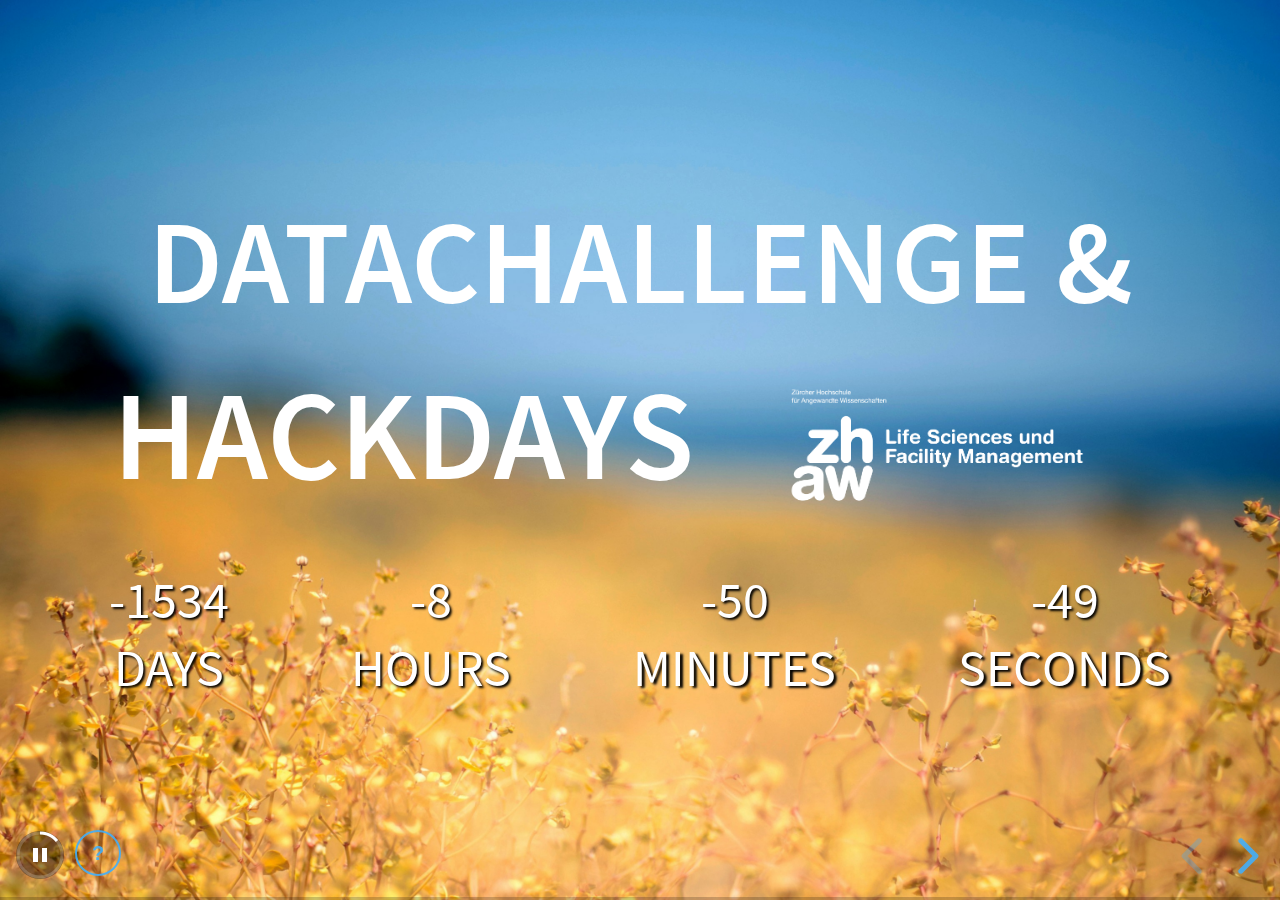
<file: index.html>
<!doctype html>
<html>
    <head>
        <meta charset="utf-8">
        <meta name="viewport" content="width=device-width, initial-scale=1.0, maximum-scale=1.0, user-scalable=no">

        <title>Hackdays@N</title>

        <link rel="stylesheet" href="revealjs/dist/reset.css">
        <link rel="stylesheet" href="revealjs/dist/reveal.css">
        <link rel="stylesheet" href="revealjs/dist/theme/black.css">
        <link rel="stylesheet" href="https://cdnjs.cloudflare.com/ajax/libs/font-awesome/6.0.0/css/all.min.css">
        <!-- Theme used for syntax highlighted code -->
        <link rel="stylesheet" href="revealjs/plugin/highlight/monokai.css">
        <style>  
            .about-card{
                box-shadow: 0 4px 8px 0 grey;
                padding: 20px;
                margin: 10px;
                vertical-align: middle;
            }
            .li-gain{
                list-style: none; 
            }
            .li-gain li:after{
                content: "\2713";
            }

            .highlight{
                color: #E76F51;
            }
            .reveal  {
                background-image: url(../../zhaw_lsfm_negativ.png);
                background-size: 15%;
                background-repeat: no-repeat;
                background-position: top left;
                z-index: 9999
            }
            .dot {
                top: 50%
            }
            .dot:after {
                content: "  ●";
            }
            .row{
                font-size: large; 
                display:grid;
                grid-template-columns: 20% 80%;
                padding: 10px;
                align-items: center;
                text-align: left
            }

            .shadow{
                text-shadow: 2px 2px 2px black
            }
        </style>
    </head>
    <body>
        <div class="reveal">
            <div class="slides">
                <section data-background-image="meadow-3840x2160-4k-hd-wallpaper-field-plant-background-448.jpg">

                    <h2 class="r-fit-text">DataChallenge &</h2>
                    <div style="display: grid; grid-template-columns: 60% 30%;"> 
                        <div>  <h2 class="r-fit-text">Hackdays</h2></div> 
                        <div> <img src="zhaw_lsfm_negativ.png" style="margin: 0px;"> </img> </div> 
                    </div> 
                    <div id="countdown" style="display:grid; grid-template-columns: auto auto auto auto;" class="shadow">
                        <div><div id="days"></div>DAYS</div>
                        <div><div id="hours"></div>HOURS</div>
                        <div><div id="minutes"></div>MINUTES</div>
                        <div><div id="seconds"></div>SECONDS</div>
                    </div>
                </section>
                <section>
                    <h3>What is this about?</h3><br> <br> 

                    <div style="font-size:smaller">
                        The <a href="https://www.zhaw.ch/de/lsfm/institute-zentren/iunr/geooekologie/geoinformatik/"> 
                            Research Group for Geoinformatics</a>  and 
                            <a href="https://www.zhaw.ch/de/lsfm/institute-zentren/icls/">
                                the Institut for Computational Life Sciences</a>
                        are organizing a DataChallange and subsequent hackdays in particular for BSc and MSc students at ZHAW LSFM who are interested of improving their datascience skills on a fun, small project. 
                    </div> 
                </section>
                <section id = "info" data-autoslide="3000">

                    <h3>How does it work?</h3>

                    <div class="row fragment fade-in-then-semi-out " > 
                        <div>29<sup>th</sup> April 2022</div>
                        <div class="about-card"> 
                            We provide you with an <span class="highlight">interesting dataset</span>. You use your coding skills to do an <span class="highlight">exploratory analysis</span> and come up with an idea on what you want to further explore with this data. <br><br>
                            <!--This could be answering specific research questions, creating a cool visualization or something else. -->
                            <b>See dataset <a href="/data">here</a></b>

                        </div> 
                    </div> 
                    <div class="row fragment fade-in-then-semi-out " > 
                        <div>13<sup>th</sup> Mai 2022</div>
                        <div class="about-card"> 
                            Registration Deadline
                            
                        </div> 
                    </div> 
                    <div class="row fragment fade-in-then-semi-out " > 
                        <div>10<sup>th</sup> June 2022 </div>
                        <div class="about-card"> 
                            You <span class="highlight">submit this idea</span> individually or in teams, thus taking part in the <em class="highlight">DataChallange</em>
                        </div> 
                    </div> 

                    <div class="row fragment fade-in-then-semi-out " > 
                        <div>20<sup>th</sup>-22<sup>nd</sup> June 2022 </div>
                        <div class="about-card"> 
                            You will <span class="highlight">pitch your idea</span> on and listen to ideas presented by your fellow students after which you can either continue to <span class="highlight">work on your own idea or form teams</span> with like-minded participants.

                            You or your team will work on this idea during the <em>Hack Days</em>.
                        </div> 
                    </div> 

                    <div class="row fragment fade-in-then-semi-out " > 
                        <div>22<sup>nd</sup> June 2023 </div>
                        <div class="about-card"> 

                            After completion and submission we will <span class="highlight">vote on the best implementation</span>, thus announcing <em> the winner of the 2022 Hackdays@N </em> 
                        </div> 

                    </div> 
                </section>
                <section>
                    <h3>What you will gain</h3>

                    <ul class="li-gain">
                        <li>Sharpen your datascience skills </li>
                        <li>Learn state-of-the-art collaboration </li>
                        <li>Participate in a friendly competition </li>
                        <li>Earn 1 ETCS playfully <sup>1</sup> </li>
                    </ul>

                    <div style="padding-top: 40px; font-size: small; bottom: 0px; right: 0px; text-align: right"> <sup>1</sup>Currently, this only applies to Bachelor Students of the ZHAW study program <a href="https://www.zhaw.ch/en/lsfm/study/bachelor/natural-resource-sciences/"> Natural Resource Sciences</a></div>
                </section>
                <section id="register">

                    <p class="r-fit-text"> If you are interested in joining this this event, tell us here : </p> 
                    <br> <br>

                    <a href="https://github.com/DataChallenge-N/FS22/issues/new?assignees=ratnanil&labels=contact-form&template=contact-form.yml&title=I%27m+interested+in+participating%21" target="_blank"><i class="fa-solid fa-dove"></i> click me <i class="fa-solid fa-dove fa-flip-horizontal"> </i>  </a> <br> <br> 
                                     

                    <div class="footnote" style="font-size: small;">(Deadline: 13<sup>th</sup> Mai 2022. Registration is non-binding and requires registering for a github account. Questions can be directed to <a href="https://www.zhaw.ch/en/about-us/person/rata/">Nils Ratnaweera</a>) </div>
                </section>
                <section data-background-image="meadow-3840x2160-4k-hd-wallpaper-field-plant-background-448.jpg">
                    <p class="r-fit-text">We are looking forward to seeing you! All information can be found here:</p>

                    
                    <div style="background-color: rgba(255, 255, 255, 0.3);border-radius: 10px;">
                    <a href="https://datachallenge-n.github.io/" class="shadow r-fit-text">DATACHALLENGE-N.GITHUB.IO</a>
                </div>
                    <div class="r-fit-text shadow"> PS: you can navigate through the slides using your (left and right) keyboard arrows <div> 
                </section>
            </div>
        </div>

        <script src="revealjs/dist/reveal.js"></script>
        <script src="revealjs/plugin/notes/notes.js"></script>
        <script src="revealjs/plugin/markdown/markdown.js"></script>
        <script src="revealjs/plugin/highlight/highlight.js"></script>
        <script src="revealjs/plugin/helpbutton/helpbutton.js"></script>
        <script src="timer.js"></script>
        <script>
            // More info about initialization & config:
            // - https://revealjs.com/initialization/
            // - https://revealjs.com/config/
            Reveal.initialize({
                hash: true,
                transition: 'convex',
                loop: true,
                autoSlide: 5000,
                // Learn about plugins: https://revealjs.com/plugins/
                plugins: [ RevealMarkdown, RevealHighlight, RevealNotes, HelpButton ],
                helpButtonDisplay: 'always',

            });
        </script>
    </body>
</html>
</file>
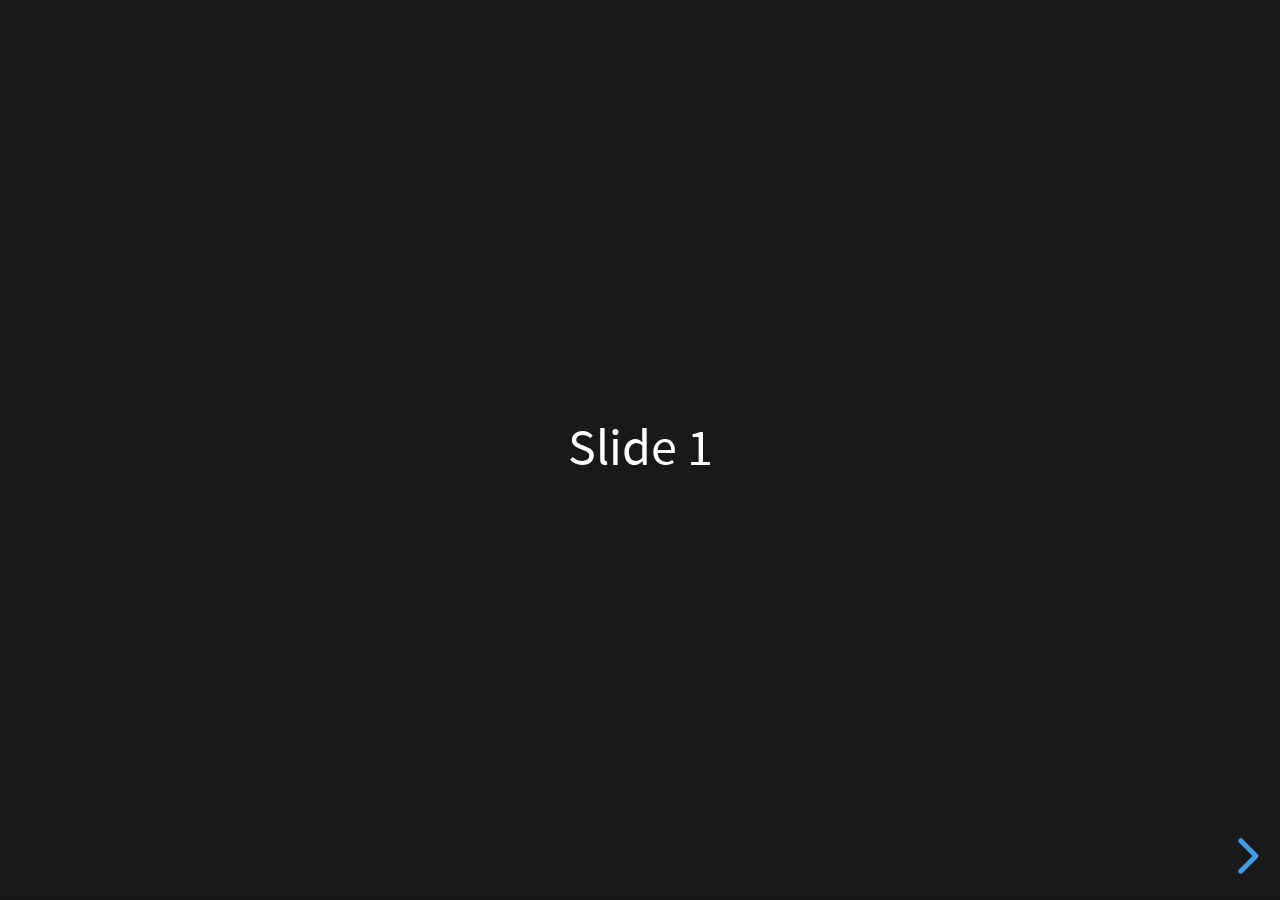
<file: revealjs/index.html>
<!doctype html>
<html>
	<head>
		<meta charset="utf-8">
		<meta name="viewport" content="width=device-width, initial-scale=1.0, maximum-scale=1.0, user-scalable=no">

		<title>reveal.js</title>

		<link rel="stylesheet" href="dist/reset.css">
		<link rel="stylesheet" href="dist/reveal.css">
		<link rel="stylesheet" href="dist/theme/black.css">

		<!-- Theme used for syntax highlighted code -->
		<link rel="stylesheet" href="plugin/highlight/monokai.css">
	</head>
	<body>
		<div class="reveal">
			<div class="slides">
				<section>Slide 1</section>
				<section>Slide 2</section>
			</div>
		</div>

		<script src="dist/reveal.js"></script>
		<script src="plugin/notes/notes.js"></script>
		<script src="plugin/markdown/markdown.js"></script>
		<script src="plugin/highlight/highlight.js"></script>
		<script>
			// More info about initialization & config:
			// - https://revealjs.com/initialization/
			// - https://revealjs.com/config/
			Reveal.initialize({
				hash: true,

				// Learn about plugins: https://revealjs.com/plugins/
				plugins: [ RevealMarkdown, RevealHighlight, RevealNotes ]
			});
		</script>
	</body>
</html>
</file>
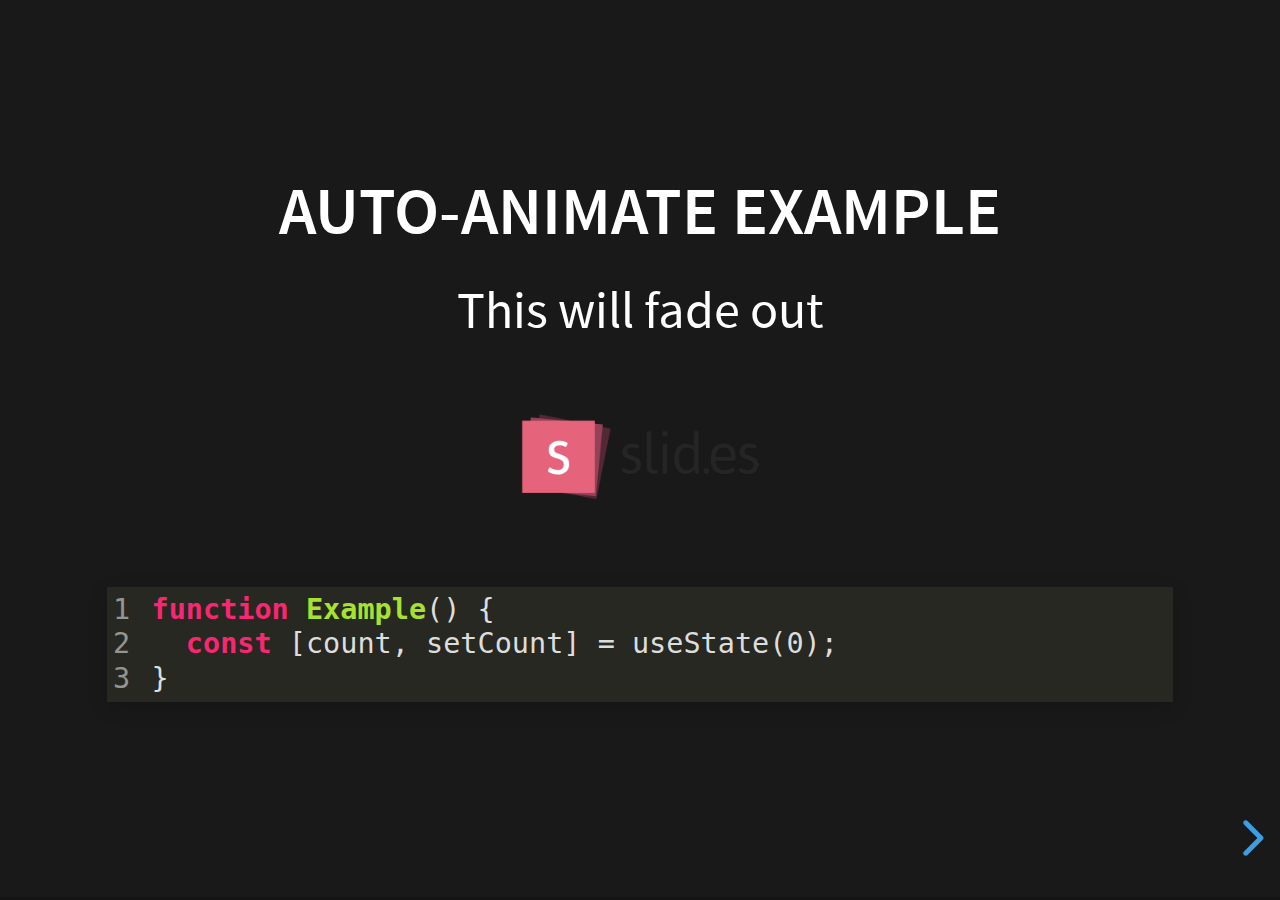
<file: revealjs/examples/auto-animate.html>
<!doctype html>
<html lang="en">

	<head>
		<meta charset="utf-8">

		<title>reveal.js - Auto Animate</title>

		<meta name="viewport" content="width=device-width, initial-scale=1.0, maximum-scale=1.0, user-scalable=no">

		<link rel="stylesheet" href="../dist/reveal.css">
		<link rel="stylesheet" href="../dist/theme/black.css" id="theme">
		<link rel="stylesheet" href="../plugin/highlight/monokai.css">
	</head>

	<body>

		<div class="reveal">

			<div class="slides">
				<section data-auto-animate data-auto-animate-unmatched="fade">
					<h3>Auto-Animate Example</h3>
					<p>This will fade out</p>
					<img src="assets/image1.png" style="height: 100px;">
					<pre data-id="code"><code data-line-numbers class="hljs" data-trim>
						function Example() {
						  const [count, setCount] = useState(0);
						}
					</code></pre>
				</section>
				<section data-auto-animate data-auto-animate-unmatched="fade">
					<h3>Auto-Animate Example</h3>
					<p style="opacity: 0.2; margin-top: 100px;">This will fade out</p>
					<p>This element is unmatched</p>
					<img src="assets/image1.png" style="height: 150px;">
					<pre data-id="code"><code data-line-numbers class="hljs" data-trim>
						function Example() {
						  New line!
						  const [count, setCount] = useState(0);
						}
					</code></pre>
				</section>

				<section data-auto-animate>
					<p data-id="text-props" style="background: #555; line-height: 1em; letter-spacing: 0em;">Line Height & Letter Spacing</p>
				</section>
				<section data-auto-animate>
					<p data-id="text-props" style="background: #555; line-height: 3em; letter-spacing: 0.2em;">Line Height & Letter Spacing</p>
				</section>

				<section>
					<section data-auto-animate>
						<pre data-id="code"><code data-line-numbers class="hljs" data-trim>
							import React, { useState } from 'react';

							function Example() {
							  const [count, setCount] = useState(0);

							  return (
							    ...
							  );
							}
						</code></pre>
					</section>
					<section data-auto-animate>
						<pre data-id="code"><code data-line-numbers class="hljs" data-trim>
							function Example() {
							  const [count, setCount] = useState(0);

							  return (
							    &lt;div&gt;
							      &lt;p&gt;You clicked {count} times&lt;/p&gt;
							      &lt;button onClick={() =&gt; setCount(count + 1)}&gt;
							        Click me
							      &lt;/button&gt;
							    &lt;/div&gt;
							  );
							}
						</code></pre>
					</section>
					<section data-auto-animate>
						<pre data-id="code"><code data-line-numbers class="hljs" data-trim>
							function Example() {
							  // A comment!
							  const [count, setCount] = useState(0);

							  return (
							    &lt;div&gt;
							      &lt;p&gt;You clicked {count} times&lt;/p&gt;
							      &lt;button onClick={() =&gt; setCount(count + 1)}&gt;
							        Click me
							      &lt;/button&gt;
							    &lt;/div&gt;
							  );
							}
						</code></pre>
					</section>
				</section>

				<section>
					<section data-auto-animate>
						<h3>Swapping list items</h3>
						<ul>
							<li>One</li>
							<li>Two</li>
							<li>Three</li>
						</ul>
					</section>
					<section data-auto-animate>
						<h3>Swapping list items</h3>
						<ul>
							<li>Two</li>
							<li>One</li>
							<li>Three</li>
						</ul>
					</section>
					<section data-auto-animate>
						<h3>Swapping list items</h3>
						<ul>
							<li>Two</li>
							<li>Three</li>
							<li>One</li>
						</ul>
					</section>
				</section>

				<section data-auto-animate style="height: 600px">
					<h3 style="opacity: 0.3; font-size: 18px;">SLIDE 1</h3>
					<h2 data-id="title" style="margin-top: 260px;">Animate Anything</h2>
					<div data-id="1" style="background: white; position: absolute; top: 150px; left: 16%; width: 60px; height: 60px;"></div>
					<div data-id="2" style="background: white; position: absolute; top: 150px; left: 36%; width: 60px; height: 60px;"></div>
					<div data-id="3" style="background: white; position: absolute; top: 150px; left: 56%; width: 60px; height: 60px;"></div>
					<div data-id="4" style="background: white; position: absolute; top: 150px; left: 76%; width: 60px; height: 60px;"></div>
				</section>
				<section data-auto-animate style="height: 600px">
					<h3 style="opacity: 0.3; font-size: 18px;">SLIDE 2</h3>
					<h2 data-id="title" style="margin-top: 500px">With Auto Animate</h2>
					<div data-id="1" style="background: cyan; position: absolute; bottom: 190px; left: 16%; width: 60px; height: 60px;"></div>
					<div data-id="2" style="background: magenta; position: absolute; bottom: 190px; left: 36%; width: 60px; height: 160px;"></div>
					<div data-id="3" style="background: yellow; position: absolute; bottom: 190px; left: 56%; width: 60px; height: 260px;"></div>
					<div data-id="4" style="background: red; position: absolute; bottom: 190px; left: 76%; width: 60px; height: 360px;"></div>
				</section>
				<section data-auto-animate style="height: 600px">
					<h3 style="opacity: 0.3; font-size: 18px;">SLIDE 3</h3>
					<h2 data-id="title" style="margin-top: 500px; opacity: 0;">With Auto Animate</h2>
					<div data-id="1" style="background: cyan; position: absolute; top: 50%; left: 50%; width: 400px; height: 400px; margin: -200px 0 0 -200px; border-radius: 400px;"></div>
					<div data-id="2" style="background: magenta; position: absolute; top: 50%; left: 50%; width: 300px; height: 300px; margin: -150px 0 0 -150px; border-radius: 400px;"></div>
					<div data-id="3" style="background: yellow; position: absolute; top: 50%; left: 50%; width: 200px; height: 200px; margin: -100px 0 0 -100px; border-radius: 400px;"></div>
					<div data-id="4" style="background: red; position: absolute; top: 50%; left: 50%; width: 100px; height: 100px; margin: -50px 0 0 -50px; border-radius: 400px;"></div>
				</section>
				<section data-auto-animate style="height: 600px">
					<h3 style="opacity: 0.3; font-size: 18px;">SLIDE 3</h3>
					<h2 data-id="title" style="margin-top: 500px; opacity: 0;">With Auto Animate</h2>
					<div data-id="1" style="background: red; position: absolute; top: 250px; left: 16%; width: 60px; height: 60px;"></div>
					<div data-id="2" style="background: yellow; position: absolute; top: 250px; left: 36%; width: 60px; height: 60px;"></div>
					<div data-id="3" style="background: magenta; position: absolute; top: 250px; left: 56%; width: 60px; height: 60px;"></div>
					<div data-id="4" style="background: cyan; position: absolute; top: 250px; left: 76%; width: 60px; height: 60px;"></div>
				</section>

				<section data-auto-animate data-auto-animate-id="a">
					<h2>data-auto-animate-id="a"</h2>
					<h3>A1</h3>
				</section>
				<section data-auto-animate data-auto-animate-id="a">
					<h2>data-auto-animate-id="a"</h2>
					<h3>A1</h3>
					<h3>A2</h3>
				</section>
				<section data-auto-animate data-auto-animate-id="b">
					<h2>data-auto-animate-id="b"</h2>
					<h3>B1</h3>
				</section>
				<section data-auto-animate data-auto-animate-id="b">
					<h2>data-auto-animate-id="b"</h2>
					<h3>B1</h3>
					<h3>B2</h3>
				</section>

			</div>

		</div>

		<script src="../dist/reveal.js"></script>
		<script src="../plugin/highlight/highlight.js"></script>
		<script>
			Reveal.initialize({
				center: true,
				hash: true,
				plugins: [ RevealHighlight ]
			});
		</script>

	</body>
</html>
</file>
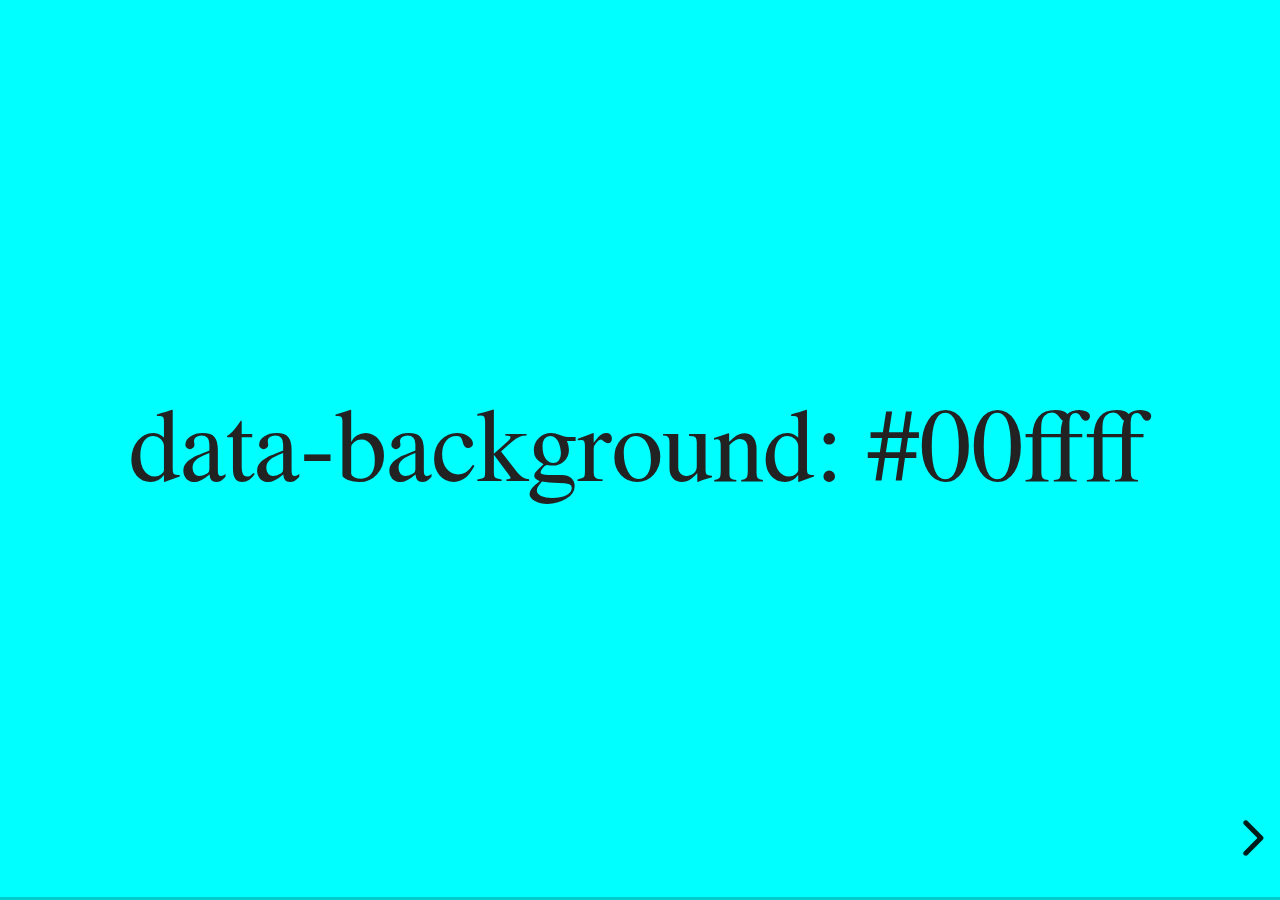
<file: revealjs/examples/backgrounds.html>
<!doctype html>
<html lang="en">

	<head>
		<meta charset="utf-8">

		<title>reveal.js - Slide Backgrounds</title>

		<meta name="viewport" content="width=device-width, initial-scale=1.0, maximum-scale=1.0, user-scalable=no">

		<link rel="stylesheet" href="../dist/reveal.css">
		<link rel="stylesheet" href="../dist/theme/serif.css" id="theme">
		<style type="text/css" media="screen">
			.slides section.has-dark-background,
			.slides section.has-dark-background h2 {
				color: #fff;
			}
			.slides section.has-light-background,
			.slides section.has-light-background h2 {
				color: #222;
			}
		</style>
	</head>

	<body>

		<div class="reveal">

			<div class="slides">

				<section data-background="#00ffff">
					<h2>data-background: #00ffff</h2>
				</section>

				<section data-background="#bb00bb">
					<h2>data-background: #bb00bb</h2>
				</section>

				<section data-background-color="lightblue">
					<h2>data-background: lightblue</h2>
				</section>

				<section>
					<section data-background="#ff0000">
						<h2>data-background: #ff0000</h2>
					</section>
					<section data-background="rgba(0, 0, 0, 0.2)">
						<h2>data-background: rgba(0, 0, 0, 0.2)</h2>
					</section>
					<section data-background="salmon">
						<h2>data-background: salmon</h2>
					</section>
				</section>

				<section data-background="rgba(0, 100, 100, 0.2)">
					<section>
						<h2>Background applied to stack</h2>
					</section>
					<section>
						<h2>Background applied to stack</h2>
					</section>
					<section data-background="rgb(66, 66, 66)">
						<h2>Background applied to slide inside of stack</h2>
					</section>
				</section>

				<section data-background-transition="slide" data-background="assets/image1.png">
					<h2>Background image</h2>
				</section>

				<section>
					<section data-background-transition="slide" data-background="assets/image1.png">
						<h2>Background image</h2>
					</section>
					<section data-background-transition="slide" data-background="assets/image1.png">
						<h2>Background image</h2>
					</section>
				</section>

				<section data-background="assets/image2.png" data-background-size="100px" data-background-repeat="repeat" data-background-color="#111">
					<h2>Background image</h2>
					<pre>data-background-size="100px" data-background-repeat="repeat" data-background-color="#111"</pre>
				</section>

				<section data-background="#888888">
					<h2>Same background twice (1/2)</h2>
				</section>
				<section data-background="#888888">
					<h2>Same background twice (2/2)</h2>
				</section>

				<section data-background-video="https://s3.amazonaws.com/static.slid.es/site/homepage/v1/homepage-video-editor.mp4,https://s3.amazonaws.com/static.slid.es/site/homepage/v1/homepage-video-editor.webm">
					<h2>Video background</h2>
				</section>

				<section data-background-iframe="https://slides.com/news/make-better-presentations/embed?style=hidden&autoSlide=4000">
					<h2>Iframe background</h2>
				</section>

				<section>
					<section data-background="#417203">
						<h2>Same background twice vertical (1/2)</h2>
					</section>
					<section data-background="#417203">
						<h2>Same background twice vertical (2/2)</h2>
					</section>
				</section>

				<section data-background="#934f4d">
					<h2>Same background from horizontal to vertical (1/3)</h2>
				</section>
				<section>
					<section data-background="#934f4d">
						<h2>Same background from horizontal to vertical (2/3)</h2>
					</section>
					<section data-background="#934f4d">
						<h2>Same background from horizontal to vertical (3/3)</h2>
					</section>
				</section>

			</div>

		</div>

		<script src="../dist/reveal.js"></script>
		<script>

			// Full list of configuration options:
			// https://revealjs.revealjs.com/config/
			Reveal.initialize({
				center: true,

				transition: 'linear',
				// transitionSpeed: 'slow',
				// backgroundTransition: 'slide'
			});

		</script>

	</body>
</html>
</file>
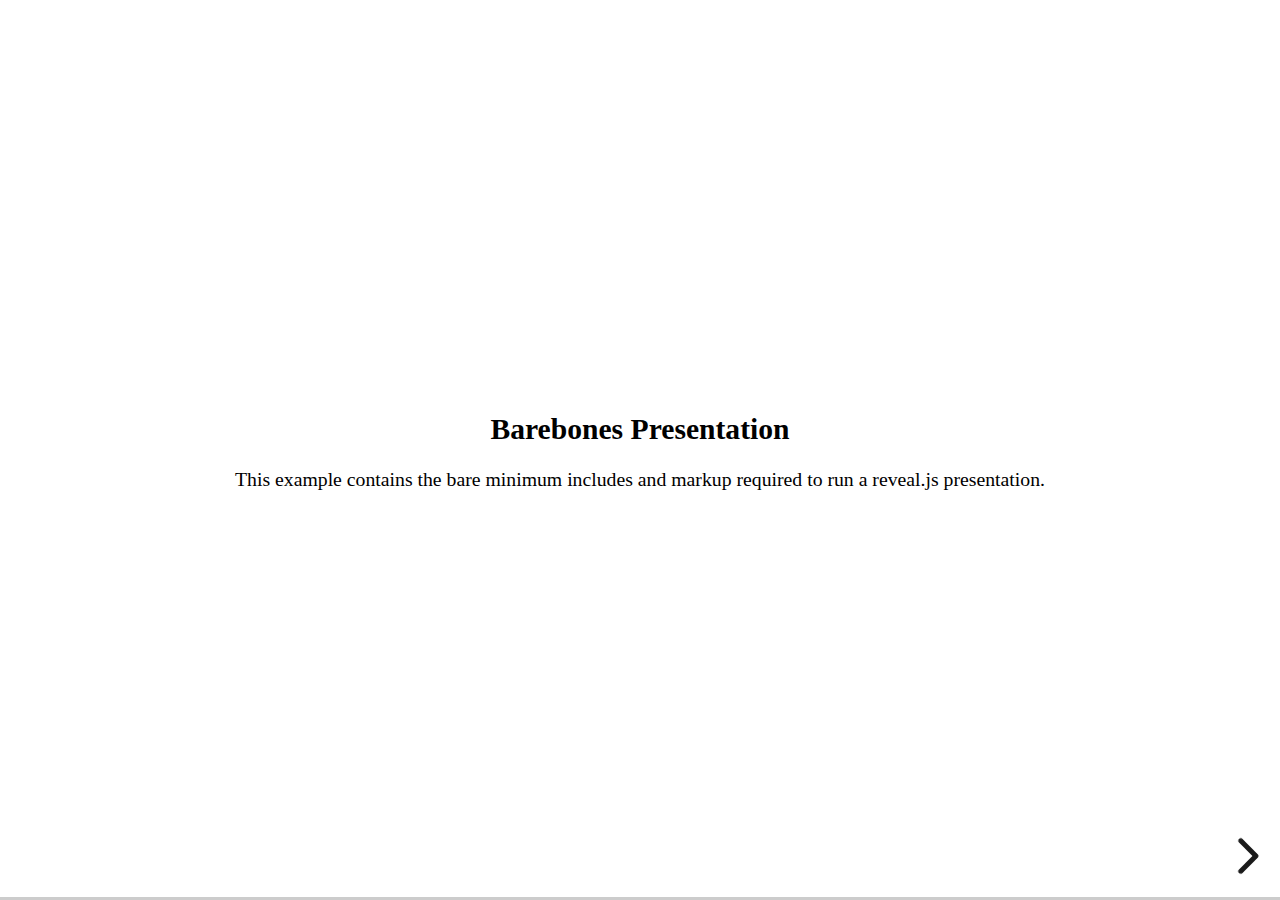
<file: revealjs/examples/barebones.html>
<!doctype html>
<html lang="en">
	<head>
		<meta charset="utf-8">
		<title>reveal.js - Barebones</title>
		<link rel="stylesheet" href="../dist/reveal.css">
	</head>
	<body>

		<div class="reveal">
			<div class="slides">

				<section>
					<h2>Barebones Presentation</h2>
					<p>This example contains the bare minimum includes and markup required to run a reveal.js presentation.</p>
				</section>

				<section>
					<h2>No Theme</h2>
					<p>There's no theme included, so it will fall back on browser defaults.</p>
				</section>

			</div>
		</div>

		<script src="../dist/reveal.js"></script>
		<script>
			Reveal.initialize();
		</script>

	</body>
</html>
</file>
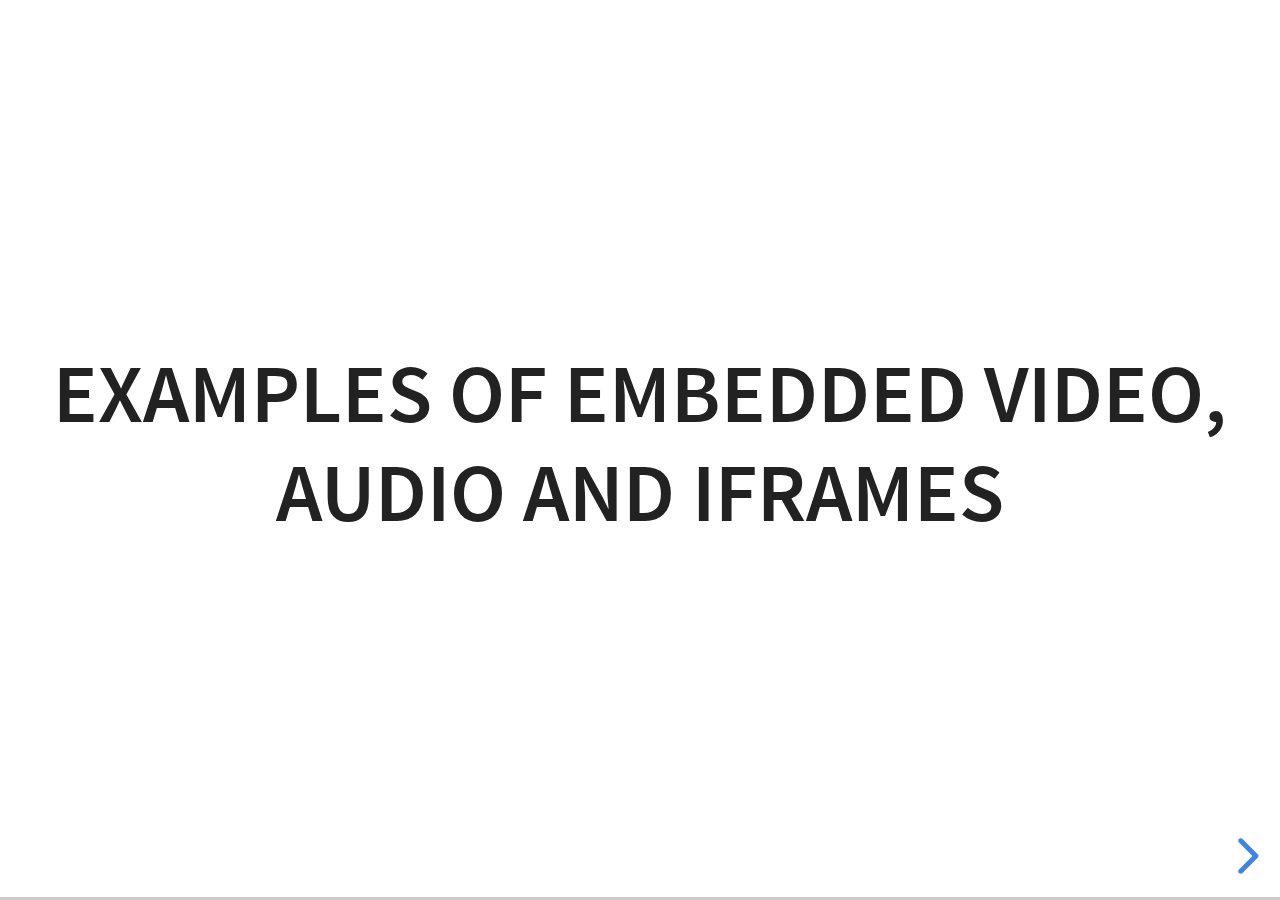
<file: revealjs/examples/media.html>
<!doctype html>
<html lang="en">

	<head>
		<meta charset="utf-8">

		<title>reveal.js - Video, Audio and Iframes</title>

		<meta name="viewport" content="width=device-width, initial-scale=1.0, maximum-scale=1.0, user-scalable=no">

		<link rel="stylesheet" href="../dist/reveal.css">
		<link rel="stylesheet" href="../dist/theme/white.css" id="theme">
	</head>

	<body>

		<div class="reveal">

			<div class="slides">

				<section>
					<h2>Examples of embedded Video, Audio and Iframes</h2>
				</section>

				<section>
					<h2>Iframe</h2>
					<iframe data-autoplay width="700" height="540" src="https://slides.com/news/auto-animate/embed" frameborder="0"></iframe>
				</section>

				<section data-background-iframe="https://www.youtube.com/embed/h1_nyI3z8gI" data-background-interactive>
					<h2 style="color: #fff;">Iframe Background</h2>
				</section>

				<section>
					<h2>Video</h2>
					<video src="http://clips.vorwaerts-gmbh.de/big_buck_bunny.mp4" data-autoplay></video>
				</section>

				<section data-background-video="http://clips.vorwaerts-gmbh.de/big_buck_bunny.mp4">
					<h2>Background Video</h2>
				</section>

				<section>
					<h2>Auto-playing audio</h2>
					<audio src="assets/beeping.wav" data-autoplay></audio>
				</section>

				<section>
					<h2>Audio inside slide fragments</h2>
					<div class="fragment">
						Beep 1
						<audio src="assets/beeping.wav" data-autoplay></audio>
					</div>
					<div class="fragment">
						Beep 2
						<audio src="assets/beeping.wav" data-autoplay></audio>
					</div>
				</section>

				<section>
					<h2>Audio with controls</h2>
					<audio src="assets/beeping.wav" controls></audio>
				</section>

			</div>

		</div>

		<script src="../dist/reveal.js"></script>
		<script>
			Reveal.initialize({hash: true});
		</script>

	</body>
</html>
</file>
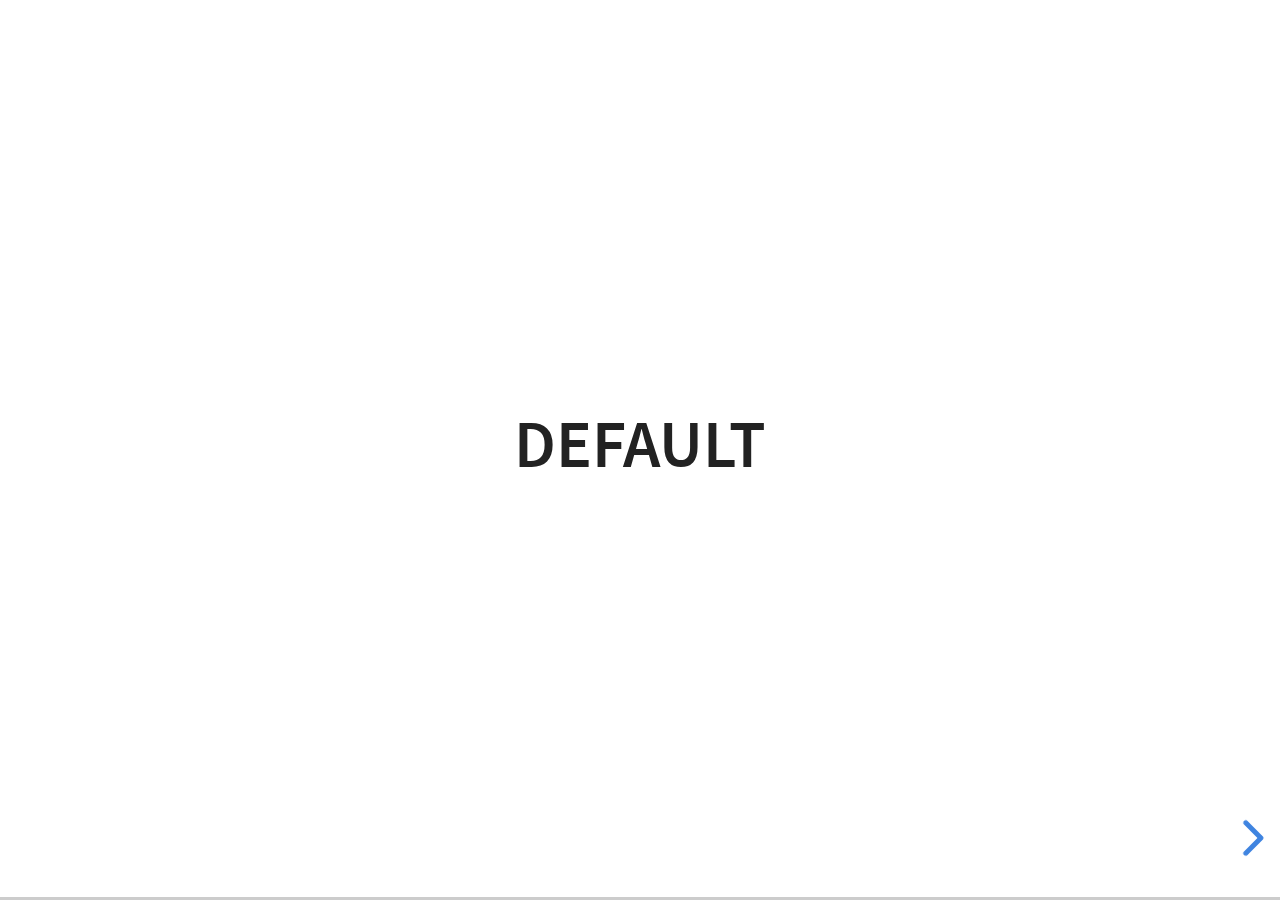
<file: revealjs/examples/transitions.html>
<!doctype html>
<html lang="en">

	<head>
		<meta charset="utf-8">

		<title>reveal.js - Slide Transitions</title>

		<link rel="stylesheet" href="../dist/reveal.css">
		<link rel="stylesheet" href="../dist/theme/white.css" id="theme">
		<style type="text/css" media="screen">
			.slides section.has-dark-background,
			.slides section.has-dark-background h3 {
				color: #fff;
			}
			.slides section.has-light-background,
			.slides section.has-light-background h3 {
				color: #222;
			}
		</style>
	</head>

	<body>

		<div class="reveal">

			<div class="slides">

				<section>
					<h3>Default</h3>
				</section>

				<section>
					<h3>Default</h3>
				</section>

				<section data-transition="zoom">
					<h3>data-transition: zoom</h3>
				</section>

				<section data-transition="zoom-in fade-out">
					<h3>data-transition: zoom-in fade-out</h3>
				</section>

				<section>
					<h3>Default</h3>
				</section>

				<section data-transition="convex">
					<h3>data-transition: convex</h3>
				</section>

				<section data-transition="convex-in concave-out">
					<h3>data-transition: convex-in concave-out</h3>
				</section>

				<section>
					<section data-transition="zoom">
						<h3>Default</h3>
					</section>
					<section data-transition="concave">
						<h3>data-transition: concave</h3>
					</section>
					<section data-transition="convex-in fade-out">
						<h3>data-transition: convex-in fade-out</h3>
					</section>
					<section>
						<h3>Default</h3>
					</section>
				</section>

				<section data-transition="none">
					<h3>data-transition: none</h3>
				</section>

				<section>
					<h3>Default</h3>
				</section>

			</div>

		</div>

		<script src="../dist/reveal.js"></script>
		<script>
			Reveal.initialize({
				center: true,
				history: true,

				// transition: 'slide',
				// transitionSpeed: 'slow',
				// backgroundTransition: 'slide'
			});
		</script>

	</body>
</html>
</file>
<file: revealjs/dist/reveal.css>
/*!
* reveal.js 4.3.1
* https://revealjs.com
* MIT licensed
*
* Copyright (C) 2011-2022 Hakim El Hattab, https://hakim.se
*/
.reveal .r-stretch,.reveal .stretch{max-width:none;max-height:none}.reveal pre.r-stretch code,.reveal pre.stretch code{height:100%;max-height:100%;box-sizing:border-box}.reveal .r-fit-text{display:inline-block;white-space:nowrap}.reveal .r-stack{display:grid}.reveal .r-stack>*{grid-area:1/1;margin:auto}.reveal .r-hstack,.reveal .r-vstack{display:flex}.reveal .r-hstack img,.reveal .r-hstack video,.reveal .r-vstack img,.reveal .r-vstack video{min-width:0;min-height:0;-o-object-fit:contain;object-fit:contain}.reveal .r-vstack{flex-direction:column;align-items:center;justify-content:center}.reveal .r-hstack{flex-direction:row;align-items:center;justify-content:center}.reveal .items-stretch{align-items:stretch}.reveal .items-start{align-items:flex-start}.reveal .items-center{align-items:center}.reveal .items-end{align-items:flex-end}.reveal .justify-between{justify-content:space-between}.reveal .justify-around{justify-content:space-around}.reveal .justify-start{justify-content:flex-start}.reveal .justify-center{justify-content:center}.reveal .justify-end{justify-content:flex-end}html.reveal-full-page{width:100%;height:100%;height:100vh;height:calc(var(--vh,1vh) * 100);overflow:hidden}.reveal-viewport{height:100%;overflow:hidden;position:relative;line-height:1;margin:0;background-color:#fff;color:#000}.reveal-viewport:-webkit-full-screen{top:0!important;left:0!important;width:100%!important;height:100%!important;transform:none!important}.reveal-viewport:-ms-fullscreen{top:0!important;left:0!important;width:100%!important;height:100%!important;transform:none!important}.reveal-viewport:fullscreen{top:0!important;left:0!important;width:100%!important;height:100%!important;transform:none!important}.reveal .slides section .fragment{opacity:0;visibility:hidden;transition:all .2s ease;will-change:opacity}.reveal .slides section .fragment.visible{opacity:1;visibility:inherit}.reveal .slides section .fragment.disabled{transition:none}.reveal .slides section .fragment.grow{opacity:1;visibility:inherit}.reveal .slides section .fragment.grow.visible{transform:scale(1.3)}.reveal .slides section .fragment.shrink{opacity:1;visibility:inherit}.reveal .slides section .fragment.shrink.visible{transform:scale(.7)}.reveal .slides section .fragment.zoom-in{transform:scale(.1)}.reveal .slides section .fragment.zoom-in.visible{transform:none}.reveal .slides section .fragment.fade-out{opacity:1;visibility:inherit}.reveal .slides section .fragment.fade-out.visible{opacity:0;visibility:hidden}.reveal .slides section .fragment.semi-fade-out{opacity:1;visibility:inherit}.reveal .slides section .fragment.semi-fade-out.visible{opacity:.5;visibility:inherit}.reveal .slides section .fragment.strike{opacity:1;visibility:inherit}.reveal .slides section .fragment.strike.visible{text-decoration:line-through}.reveal .slides section .fragment.fade-up{transform:translate(0,40px)}.reveal .slides section .fragment.fade-up.visible{transform:translate(0,0)}.reveal .slides section .fragment.fade-down{transform:translate(0,-40px)}.reveal .slides section .fragment.fade-down.visible{transform:translate(0,0)}.reveal .slides section .fragment.fade-right{transform:translate(-40px,0)}.reveal .slides section .fragment.fade-right.visible{transform:translate(0,0)}.reveal .slides section .fragment.fade-left{transform:translate(40px,0)}.reveal .slides section .fragment.fade-left.visible{transform:translate(0,0)}.reveal .slides section .fragment.current-visible,.reveal .slides section .fragment.fade-in-then-out{opacity:0;visibility:hidden}.reveal .slides section .fragment.current-visible.current-fragment,.reveal .slides section .fragment.fade-in-then-out.current-fragment{opacity:1;visibility:inherit}.reveal .slides section .fragment.fade-in-then-semi-out{opacity:0;visibility:hidden}.reveal .slides section .fragment.fade-in-then-semi-out.visible{opacity:.5;visibility:inherit}.reveal .slides section .fragment.fade-in-then-semi-out.current-fragment{opacity:1;visibility:inherit}.reveal .slides section .fragment.highlight-blue,.reveal .slides section .fragment.highlight-current-blue,.reveal .slides section .fragment.highlight-current-green,.reveal .slides section .fragment.highlight-current-red,.reveal .slides section .fragment.highlight-green,.reveal .slides section .fragment.highlight-red{opacity:1;visibility:inherit}.reveal .slides section .fragment.highlight-red.visible{color:#ff2c2d}.reveal .slides section .fragment.highlight-green.visible{color:#17ff2e}.reveal .slides section .fragment.highlight-blue.visible{color:#1b91ff}.reveal .slides section .fragment.highlight-current-red.current-fragment{color:#ff2c2d}.reveal .slides section .fragment.highlight-current-green.current-fragment{color:#17ff2e}.reveal .slides section .fragment.highlight-current-blue.current-fragment{color:#1b91ff}.reveal:after{content:"";font-style:italic}.reveal iframe{z-index:1}.reveal a{position:relative}@keyframes bounce-right{0%,10%,25%,40%,50%{transform:translateX(0)}20%{transform:translateX(10px)}30%{transform:translateX(-5px)}}@keyframes bounce-left{0%,10%,25%,40%,50%{transform:translateX(0)}20%{transform:translateX(-10px)}30%{transform:translateX(5px)}}@keyframes bounce-down{0%,10%,25%,40%,50%{transform:translateY(0)}20%{transform:translateY(10px)}30%{transform:translateY(-5px)}}.reveal .controls{display:none;position:absolute;top:auto;bottom:12px;right:12px;left:auto;z-index:11;color:#000;pointer-events:none;font-size:10px}.reveal .controls button{position:absolute;padding:0;background-color:transparent;border:0;outline:0;cursor:pointer;color:currentColor;transform:scale(.9999);transition:color .2s ease,opacity .2s ease,transform .2s ease;z-index:2;pointer-events:auto;font-size:inherit;visibility:hidden;opacity:0;-webkit-appearance:none;-webkit-tap-highlight-color:transparent}.reveal .controls .controls-arrow:after,.reveal .controls .controls-arrow:before{content:"";position:absolute;top:0;left:0;width:2.6em;height:.5em;border-radius:.25em;background-color:currentColor;transition:all .15s ease,background-color .8s ease;transform-origin:.2em 50%;will-change:transform}.reveal .controls .controls-arrow{position:relative;width:3.6em;height:3.6em}.reveal .controls .controls-arrow:before{transform:translateX(.5em) translateY(1.55em) rotate(45deg)}.reveal .controls .controls-arrow:after{transform:translateX(.5em) translateY(1.55em) rotate(-45deg)}.reveal .controls .controls-arrow:hover:before{transform:translateX(.5em) translateY(1.55em) rotate(40deg)}.reveal .controls .controls-arrow:hover:after{transform:translateX(.5em) translateY(1.55em) rotate(-40deg)}.reveal .controls .controls-arrow:active:before{transform:translateX(.5em) translateY(1.55em) rotate(36deg)}.reveal .controls .controls-arrow:active:after{transform:translateX(.5em) translateY(1.55em) rotate(-36deg)}.reveal .controls .navigate-left{right:6.4em;bottom:3.2em;transform:translateX(-10px)}.reveal .controls .navigate-left.highlight{animation:bounce-left 2s 50 both ease-out}.reveal .controls .navigate-right{right:0;bottom:3.2em;transform:translateX(10px)}.reveal .controls .navigate-right .controls-arrow{transform:rotate(180deg)}.reveal .controls .navigate-right.highlight{animation:bounce-right 2s 50 both ease-out}.reveal .controls .navigate-up{right:3.2em;bottom:6.4em;transform:translateY(-10px)}.reveal .controls .navigate-up .controls-arrow{transform:rotate(90deg)}.reveal .controls .navigate-down{right:3.2em;bottom:-1.4em;padding-bottom:1.4em;transform:translateY(10px)}.reveal .controls .navigate-down .controls-arrow{transform:rotate(-90deg)}.reveal .controls .navigate-down.highlight{animation:bounce-down 2s 50 both ease-out}.reveal .controls[data-controls-back-arrows=faded] .navigate-up.enabled{opacity:.3}.reveal .controls[data-controls-back-arrows=faded] .navigate-up.enabled:hover{opacity:1}.reveal .controls[data-controls-back-arrows=hidden] .navigate-up.enabled{opacity:0;visibility:hidden}.reveal .controls .enabled{visibility:visible;opacity:.9;cursor:pointer;transform:none}.reveal .controls .enabled.fragmented{opacity:.5}.reveal .controls .enabled.fragmented:hover,.reveal .controls .enabled:hover{opacity:1}.reveal:not(.rtl) .controls[data-controls-back-arrows=faded] .navigate-left.enabled{opacity:.3}.reveal:not(.rtl) .controls[data-controls-back-arrows=faded] .navigate-left.enabled:hover{opacity:1}.reveal:not(.rtl) .controls[data-controls-back-arrows=hidden] .navigate-left.enabled{opacity:0;visibility:hidden}.reveal.rtl .controls[data-controls-back-arrows=faded] .navigate-right.enabled{opacity:.3}.reveal.rtl .controls[data-controls-back-arrows=faded] .navigate-right.enabled:hover{opacity:1}.reveal.rtl .controls[data-controls-back-arrows=hidden] .navigate-right.enabled{opacity:0;visibility:hidden}.reveal[data-navigation-mode=linear].has-horizontal-slides .navigate-down,.reveal[data-navigation-mode=linear].has-horizontal-slides .navigate-up{display:none}.reveal:not(.has-vertical-slides) .controls .navigate-left,.reveal[data-navigation-mode=linear].has-horizontal-slides .navigate-left{bottom:1.4em;right:5.5em}.reveal:not(.has-vertical-slides) .controls .navigate-right,.reveal[data-navigation-mode=linear].has-horizontal-slides .navigate-right{bottom:1.4em;right:.5em}.reveal:not(.has-horizontal-slides) .controls .navigate-up{right:1.4em;bottom:5em}.reveal:not(.has-horizontal-slides) .controls .navigate-down{right:1.4em;bottom:.5em}.reveal.has-dark-background .controls{color:#fff}.reveal.has-light-background .controls{color:#000}.reveal.no-hover .controls .controls-arrow:active:before,.reveal.no-hover .controls .controls-arrow:hover:before{transform:translateX(.5em) translateY(1.55em) rotate(45deg)}.reveal.no-hover .controls .controls-arrow:active:after,.reveal.no-hover .controls .controls-arrow:hover:after{transform:translateX(.5em) translateY(1.55em) rotate(-45deg)}@media screen and (min-width:500px){.reveal .controls[data-controls-layout=edges]{top:0;right:0;bottom:0;left:0}.reveal .controls[data-controls-layout=edges] .navigate-down,.reveal .controls[data-controls-layout=edges] .navigate-left,.reveal .controls[data-controls-layout=edges] .navigate-right,.reveal .controls[data-controls-layout=edges] .navigate-up{bottom:auto;right:auto}.reveal .controls[data-controls-layout=edges] .navigate-left{top:50%;left:.8em;margin-top:-1.8em}.reveal .controls[data-controls-layout=edges] .navigate-right{top:50%;right:.8em;margin-top:-1.8em}.reveal .controls[data-controls-layout=edges] .navigate-up{top:.8em;left:50%;margin-left:-1.8em}.reveal .controls[data-controls-layout=edges] .navigate-down{bottom:-.3em;left:50%;margin-left:-1.8em}}.reveal .progress{position:absolute;display:none;height:3px;width:100%;bottom:0;left:0;z-index:10;background-color:rgba(0,0,0,.2);color:#fff}.reveal .progress:after{content:"";display:block;position:absolute;height:10px;width:100%;top:-10px}.reveal .progress span{display:block;height:100%;width:100%;background-color:currentColor;transition:transform .8s cubic-bezier(.26,.86,.44,.985);transform-origin:0 0;transform:scaleX(0)}.reveal .slide-number{position:absolute;display:block;right:8px;bottom:8px;z-index:31;font-family:Helvetica,sans-serif;font-size:12px;line-height:1;color:#fff;background-color:rgba(0,0,0,.4);padding:5px}.reveal .slide-number a{color:currentColor}.reveal .slide-number-delimiter{margin:0 3px}.reveal{position:relative;width:100%;height:100%;overflow:hidden;touch-action:pinch-zoom}.reveal.embedded{touch-action:pan-y}.reveal .slides{position:absolute;width:100%;height:100%;top:0;right:0;bottom:0;left:0;margin:auto;pointer-events:none;overflow:visible;z-index:1;text-align:center;perspective:600px;perspective-origin:50% 40%}.reveal .slides>section{perspective:600px}.reveal .slides>section,.reveal .slides>section>section{display:none;position:absolute;width:100%;pointer-events:auto;z-index:10;transform-style:flat;transition:transform-origin .8s cubic-bezier(.26,.86,.44,.985),transform .8s cubic-bezier(.26,.86,.44,.985),visibility .8s cubic-bezier(.26,.86,.44,.985),opacity .8s cubic-bezier(.26,.86,.44,.985)}.reveal[data-transition-speed=fast] .slides section{transition-duration:.4s}.reveal[data-transition-speed=slow] .slides section{transition-duration:1.2s}.reveal .slides section[data-transition-speed=fast]{transition-duration:.4s}.reveal .slides section[data-transition-speed=slow]{transition-duration:1.2s}.reveal .slides>section.stack{padding-top:0;padding-bottom:0;pointer-events:none;height:100%}.reveal .slides>section.present,.reveal .slides>section>section.present{display:block;z-index:11;opacity:1}.reveal .slides>section:empty,.reveal .slides>section>section:empty,.reveal .slides>section>section[data-background-interactive],.reveal .slides>section[data-background-interactive]{pointer-events:none}.reveal.center,.reveal.center .slides,.reveal.center .slides section{min-height:0!important}.reveal .slides>section:not(.present),.reveal .slides>section>section:not(.present){pointer-events:none}.reveal.overview .slides>section,.reveal.overview .slides>section>section{pointer-events:auto}.reveal .slides>section.future,.reveal .slides>section.past,.reveal .slides>section>section.future,.reveal .slides>section>section.past{opacity:0}.reveal .slides>section[data-transition=slide].past,.reveal .slides>section[data-transition~=slide-out].past,.reveal.slide .slides>section:not([data-transition]).past{transform:translate(-150%,0)}.reveal .slides>section[data-transition=slide].future,.reveal .slides>section[data-transition~=slide-in].future,.reveal.slide .slides>section:not([data-transition]).future{transform:translate(150%,0)}.reveal .slides>section>section[data-transition=slide].past,.reveal .slides>section>section[data-transition~=slide-out].past,.reveal.slide .slides>section>section:not([data-transition]).past{transform:translate(0,-150%)}.reveal .slides>section>section[data-transition=slide].future,.reveal .slides>section>section[data-transition~=slide-in].future,.reveal.slide .slides>section>section:not([data-transition]).future{transform:translate(0,150%)}.reveal .slides>section[data-transition=linear].past,.reveal .slides>section[data-transition~=linear-out].past,.reveal.linear .slides>section:not([data-transition]).past{transform:translate(-150%,0)}.reveal .slides>section[data-transition=linear].future,.reveal .slides>section[data-transition~=linear-in].future,.reveal.linear .slides>section:not([data-transition]).future{transform:translate(150%,0)}.reveal .slides>section>section[data-transition=linear].past,.reveal .slides>section>section[data-transition~=linear-out].past,.reveal.linear .slides>section>section:not([data-transition]).past{transform:translate(0,-150%)}.reveal .slides>section>section[data-transition=linear].future,.reveal .slides>section>section[data-transition~=linear-in].future,.reveal.linear .slides>section>section:not([data-transition]).future{transform:translate(0,150%)}.reveal .slides section[data-transition=default].stack,.reveal.default .slides section.stack{transform-style:preserve-3d}.reveal .slides>section[data-transition=default].past,.reveal .slides>section[data-transition~=default-out].past,.reveal.default .slides>section:not([data-transition]).past{transform:translate3d(-100%,0,0) rotateY(-90deg) translate3d(-100%,0,0)}.reveal .slides>section[data-transition=default].future,.reveal .slides>section[data-transition~=default-in].future,.reveal.default .slides>section:not([data-transition]).future{transform:translate3d(100%,0,0) rotateY(90deg) translate3d(100%,0,0)}.reveal .slides>section>section[data-transition=default].past,.reveal .slides>section>section[data-transition~=default-out].past,.reveal.default .slides>section>section:not([data-transition]).past{transform:translate3d(0,-300px,0) rotateX(70deg) translate3d(0,-300px,0)}.reveal .slides>section>section[data-transition=default].future,.reveal .slides>section>section[data-transition~=default-in].future,.reveal.default .slides>section>section:not([data-transition]).future{transform:translate3d(0,300px,0) rotateX(-70deg) translate3d(0,300px,0)}.reveal .slides section[data-transition=convex].stack,.reveal.convex .slides section.stack{transform-style:preserve-3d}.reveal .slides>section[data-transition=convex].past,.reveal .slides>section[data-transition~=convex-out].past,.reveal.convex .slides>section:not([data-transition]).past{transform:translate3d(-100%,0,0) rotateY(-90deg) translate3d(-100%,0,0)}.reveal .slides>section[data-transition=convex].future,.reveal .slides>section[data-transition~=convex-in].future,.reveal.convex .slides>section:not([data-transition]).future{transform:translate3d(100%,0,0) rotateY(90deg) translate3d(100%,0,0)}.reveal .slides>section>section[data-transition=convex].past,.reveal .slides>section>section[data-transition~=convex-out].past,.reveal.convex .slides>section>section:not([data-transition]).past{transform:translate3d(0,-300px,0) rotateX(70deg) translate3d(0,-300px,0)}.reveal .slides>section>section[data-transition=convex].future,.reveal .slides>section>section[data-transition~=convex-in].future,.reveal.convex .slides>section>section:not([data-transition]).future{transform:translate3d(0,300px,0) rotateX(-70deg) translate3d(0,300px,0)}.reveal .slides section[data-transition=concave].stack,.reveal.concave .slides section.stack{transform-style:preserve-3d}.reveal .slides>section[data-transition=concave].past,.reveal .slides>section[data-transition~=concave-out].past,.reveal.concave .slides>section:not([data-transition]).past{transform:translate3d(-100%,0,0) rotateY(90deg) translate3d(-100%,0,0)}.reveal .slides>section[data-transition=concave].future,.reveal .slides>section[data-transition~=concave-in].future,.reveal.concave .slides>section:not([data-transition]).future{transform:translate3d(100%,0,0) rotateY(-90deg) translate3d(100%,0,0)}.reveal .slides>section>section[data-transition=concave].past,.reveal .slides>section>section[data-transition~=concave-out].past,.reveal.concave .slides>section>section:not([data-transition]).past{transform:translate3d(0,-80%,0) rotateX(-70deg) translate3d(0,-80%,0)}.reveal .slides>section>section[data-transition=concave].future,.reveal .slides>section>section[data-transition~=concave-in].future,.reveal.concave .slides>section>section:not([data-transition]).future{transform:translate3d(0,80%,0) rotateX(70deg) translate3d(0,80%,0)}.reveal .slides section[data-transition=zoom],.reveal.zoom .slides section:not([data-transition]){transition-timing-function:ease}.reveal .slides>section[data-transition=zoom].past,.reveal .slides>section[data-transition~=zoom-out].past,.reveal.zoom .slides>section:not([data-transition]).past{visibility:hidden;transform:scale(16)}.reveal .slides>section[data-transition=zoom].future,.reveal .slides>section[data-transition~=zoom-in].future,.reveal.zoom .slides>section:not([data-transition]).future{visibility:hidden;transform:scale(.2)}.reveal .slides>section>section[data-transition=zoom].past,.reveal .slides>section>section[data-transition~=zoom-out].past,.reveal.zoom .slides>section>section:not([data-transition]).past{transform:scale(16)}.reveal .slides>section>section[data-transition=zoom].future,.reveal .slides>section>section[data-transition~=zoom-in].future,.reveal.zoom .slides>section>section:not([data-transition]).future{transform:scale(.2)}.reveal.cube .slides{perspective:1300px}.reveal.cube .slides section{padding:30px;min-height:700px;-webkit-backface-visibility:hidden;backface-visibility:hidden;box-sizing:border-box;transform-style:preserve-3d}.reveal.center.cube .slides section{min-height:0}.reveal.cube .slides section:not(.stack):before{content:"";position:absolute;display:block;width:100%;height:100%;left:0;top:0;background:rgba(0,0,0,.1);border-radius:4px;transform:translateZ(-20px)}.reveal.cube .slides section:not(.stack):after{content:"";position:absolute;display:block;width:90%;height:30px;left:5%;bottom:0;background:0 0;z-index:1;border-radius:4px;box-shadow:0 95px 25px rgba(0,0,0,.2);transform:translateZ(-90px) rotateX(65deg)}.reveal.cube .slides>section.stack{padding:0;background:0 0}.reveal.cube .slides>section.past{transform-origin:100% 0;transform:translate3d(-100%,0,0) rotateY(-90deg)}.reveal.cube .slides>section.future{transform-origin:0 0;transform:translate3d(100%,0,0) rotateY(90deg)}.reveal.cube .slides>section>section.past{transform-origin:0 100%;transform:translate3d(0,-100%,0) rotateX(90deg)}.reveal.cube .slides>section>section.future{transform-origin:0 0;transform:translate3d(0,100%,0) rotateX(-90deg)}.reveal.page .slides{perspective-origin:0 50%;perspective:3000px}.reveal.page .slides section{padding:30px;min-height:700px;box-sizing:border-box;transform-style:preserve-3d}.reveal.page .slides section.past{z-index:12}.reveal.page .slides section:not(.stack):before{content:"";position:absolute;display:block;width:100%;height:100%;left:0;top:0;background:rgba(0,0,0,.1);transform:translateZ(-20px)}.reveal.page .slides section:not(.stack):after{content:"";position:absolute;display:block;width:90%;height:30px;left:5%;bottom:0;background:0 0;z-index:1;border-radius:4px;box-shadow:0 95px 25px rgba(0,0,0,.2);-webkit-transform:translateZ(-90px) rotateX(65deg)}.reveal.page .slides>section.stack{padding:0;background:0 0}.reveal.page .slides>section.past{transform-origin:0 0;transform:translate3d(-40%,0,0) rotateY(-80deg)}.reveal.page .slides>section.future{transform-origin:100% 0;transform:translate3d(0,0,0)}.reveal.page .slides>section>section.past{transform-origin:0 0;transform:translate3d(0,-40%,0) rotateX(80deg)}.reveal.page .slides>section>section.future{transform-origin:0 100%;transform:translate3d(0,0,0)}.reveal .slides section[data-transition=fade],.reveal.fade .slides section:not([data-transition]),.reveal.fade .slides>section>section:not([data-transition]){transform:none;transition:opacity .5s}.reveal.fade.overview .slides section,.reveal.fade.overview .slides>section>section{transition:none}.reveal .slides section[data-transition=none],.reveal.none .slides section:not([data-transition]){transform:none;transition:none}.reveal .pause-overlay{position:absolute;top:0;left:0;width:100%;height:100%;background:#000;visibility:hidden;opacity:0;z-index:100;transition:all 1s ease}.reveal .pause-overlay .resume-button{position:absolute;bottom:20px;right:20px;color:#ccc;border-radius:2px;padding:6px 14px;border:2px solid #ccc;font-size:16px;background:0 0;cursor:pointer}.reveal .pause-overlay .resume-button:hover{color:#fff;border-color:#fff}.reveal.paused .pause-overlay{visibility:visible;opacity:1}.reveal .no-transition,.reveal .no-transition *,.reveal .slides.disable-slide-transitions section{transition:none!important}.reveal .slides.disable-slide-transitions section{transform:none!important}.reveal .backgrounds{position:absolute;width:100%;height:100%;top:0;left:0;perspective:600px}.reveal .slide-background{display:none;position:absolute;width:100%;height:100%;opacity:0;visibility:hidden;overflow:hidden;background-color:rgba(0,0,0,0);transition:all .8s cubic-bezier(.26,.86,.44,.985)}.reveal .slide-background-content{position:absolute;width:100%;height:100%;background-position:50% 50%;background-repeat:no-repeat;background-size:cover}.reveal .slide-background.stack{display:block}.reveal .slide-background.present{opacity:1;visibility:visible;z-index:2}.print-pdf .reveal .slide-background{opacity:1!important;visibility:visible!important}.reveal .slide-background video{position:absolute;width:100%;height:100%;max-width:none;max-height:none;top:0;left:0;-o-object-fit:cover;object-fit:cover}.reveal .slide-background[data-background-size=contain] video{-o-object-fit:contain;object-fit:contain}.reveal>.backgrounds .slide-background[data-background-transition=none],.reveal[data-background-transition=none]>.backgrounds .slide-background:not([data-background-transition]){transition:none}.reveal>.backgrounds .slide-background[data-background-transition=slide],.reveal[data-background-transition=slide]>.backgrounds .slide-background:not([data-background-transition]){opacity:1}.reveal>.backgrounds .slide-background.past[data-background-transition=slide],.reveal[data-background-transition=slide]>.backgrounds .slide-background.past:not([data-background-transition]){transform:translate(-100%,0)}.reveal>.backgrounds .slide-background.future[data-background-transition=slide],.reveal[data-background-transition=slide]>.backgrounds .slide-background.future:not([data-background-transition]){transform:translate(100%,0)}.reveal>.backgrounds .slide-background>.slide-background.past[data-background-transition=slide],.reveal[data-background-transition=slide]>.backgrounds .slide-background>.slide-background.past:not([data-background-transition]){transform:translate(0,-100%)}.reveal>.backgrounds .slide-background>.slide-background.future[data-background-transition=slide],.reveal[data-background-transition=slide]>.backgrounds .slide-background>.slide-background.future:not([data-background-transition]){transform:translate(0,100%)}.reveal>.backgrounds .slide-background.past[data-background-transition=convex],.reveal[data-background-transition=convex]>.backgrounds .slide-background.past:not([data-background-transition]){opacity:0;transform:translate3d(-100%,0,0) rotateY(-90deg) translate3d(-100%,0,0)}.reveal>.backgrounds .slide-background.future[data-background-transition=convex],.reveal[data-background-transition=convex]>.backgrounds .slide-background.future:not([data-background-transition]){opacity:0;transform:translate3d(100%,0,0) rotateY(90deg) translate3d(100%,0,0)}.reveal>.backgrounds .slide-background>.slide-background.past[data-background-transition=convex],.reveal[data-background-transition=convex]>.backgrounds .slide-background>.slide-background.past:not([data-background-transition]){opacity:0;transform:translate3d(0,-100%,0) rotateX(90deg) translate3d(0,-100%,0)}.reveal>.backgrounds .slide-background>.slide-background.future[data-background-transition=convex],.reveal[data-background-transition=convex]>.backgrounds .slide-background>.slide-background.future:not([data-background-transition]){opacity:0;transform:translate3d(0,100%,0) rotateX(-90deg) translate3d(0,100%,0)}.reveal>.backgrounds .slide-background.past[data-background-transition=concave],.reveal[data-background-transition=concave]>.backgrounds .slide-background.past:not([data-background-transition]){opacity:0;transform:translate3d(-100%,0,0) rotateY(90deg) translate3d(-100%,0,0)}.reveal>.backgrounds .slide-background.future[data-background-transition=concave],.reveal[data-background-transition=concave]>.backgrounds .slide-background.future:not([data-background-transition]){opacity:0;transform:translate3d(100%,0,0) rotateY(-90deg) translate3d(100%,0,0)}.reveal>.backgrounds .slide-background>.slide-background.past[data-background-transition=concave],.reveal[data-background-transition=concave]>.backgrounds .slide-background>.slide-background.past:not([data-background-transition]){opacity:0;transform:translate3d(0,-100%,0) rotateX(-90deg) translate3d(0,-100%,0)}.reveal>.backgrounds .slide-background>.slide-background.future[data-background-transition=concave],.reveal[data-background-transition=concave]>.backgrounds .slide-background>.slide-background.future:not([data-background-transition]){opacity:0;transform:translate3d(0,100%,0) rotateX(90deg) translate3d(0,100%,0)}.reveal>.backgrounds .slide-background[data-background-transition=zoom],.reveal[data-background-transition=zoom]>.backgrounds .slide-background:not([data-background-transition]){transition-timing-function:ease}.reveal>.backgrounds .slide-background.past[data-background-transition=zoom],.reveal[data-background-transition=zoom]>.backgrounds .slide-background.past:not([data-background-transition]){opacity:0;visibility:hidden;transform:scale(16)}.reveal>.backgrounds .slide-background.future[data-background-transition=zoom],.reveal[data-background-transition=zoom]>.backgrounds .slide-background.future:not([data-background-transition]){opacity:0;visibility:hidden;transform:scale(.2)}.reveal>.backgrounds .slide-background>.slide-background.past[data-background-transition=zoom],.reveal[data-background-transition=zoom]>.backgrounds .slide-background>.slide-background.past:not([data-background-transition]){opacity:0;visibility:hidden;transform:scale(16)}.reveal>.backgrounds .slide-background>.slide-background.future[data-background-transition=zoom],.reveal[data-background-transition=zoom]>.backgrounds .slide-background>.slide-background.future:not([data-background-transition]){opacity:0;visibility:hidden;transform:scale(.2)}.reveal[data-transition-speed=fast]>.backgrounds .slide-background{transition-duration:.4s}.reveal[data-transition-speed=slow]>.backgrounds .slide-background{transition-duration:1.2s}.reveal [data-auto-animate-target^=unmatched]{will-change:opacity}.reveal section[data-auto-animate]:not(.stack):not([data-auto-animate=running]) [data-auto-animate-target^=unmatched]{opacity:0}.reveal.overview{perspective-origin:50% 50%;perspective:700px}.reveal.overview .slides{-moz-transform-style:preserve-3d}.reveal.overview .slides section{height:100%;top:0!important;opacity:1!important;overflow:hidden;visibility:visible!important;cursor:pointer;box-sizing:border-box}.reveal.overview .slides section.present,.reveal.overview .slides section:hover{outline:10px solid rgba(150,150,150,.4);outline-offset:10px}.reveal.overview .slides section .fragment{opacity:1;transition:none}.reveal.overview .slides section:after,.reveal.overview .slides section:before{display:none!important}.reveal.overview .slides>section.stack{padding:0;top:0!important;background:0 0;outline:0;overflow:visible}.reveal.overview .backgrounds{perspective:inherit;-moz-transform-style:preserve-3d}.reveal.overview .backgrounds .slide-background{opacity:1;visibility:visible;outline:10px solid rgba(150,150,150,.1);outline-offset:10px}.reveal.overview .backgrounds .slide-background.stack{overflow:visible}.reveal.overview .slides section,.reveal.overview-deactivating .slides section{transition:none}.reveal.overview .backgrounds .slide-background,.reveal.overview-deactivating .backgrounds .slide-background{transition:none}.reveal.rtl .slides,.reveal.rtl .slides h1,.reveal.rtl .slides h2,.reveal.rtl .slides h3,.reveal.rtl .slides h4,.reveal.rtl .slides h5,.reveal.rtl .slides h6{direction:rtl;font-family:sans-serif}.reveal.rtl code,.reveal.rtl pre{direction:ltr}.reveal.rtl ol,.reveal.rtl ul{text-align:right}.reveal.rtl .progress span{transform-origin:100% 0}.reveal.has-parallax-background .backgrounds{transition:all .8s ease}.reveal.has-parallax-background[data-transition-speed=fast] .backgrounds{transition-duration:.4s}.reveal.has-parallax-background[data-transition-speed=slow] .backgrounds{transition-duration:1.2s}.reveal>.overlay{position:absolute;top:0;left:0;width:100%;height:100%;z-index:1000;background:rgba(0,0,0,.9);transition:all .3s ease}.reveal>.overlay .spinner{position:absolute;display:block;top:50%;left:50%;width:32px;height:32px;margin:-16px 0 0 -16px;z-index:10;background-image:url([data-uri]%2F%2F%2F6%2Bvr8nJybW1tcDAwOjo6Nvb26ioqKOjo7Ozs%2FLy8vz8%2FAAAAAAAAAAAACH%2FC05FVFNDQVBFMi4wAwEAAAAh%2FhpDcmVhdGVkIHdpdGggYWpheGxvYWQuaW5mbwAh%[base64]%2FV%2FnmOM82XiHRLYKhKP1oZmADdEAAAh%2BQQJCgAAACwAAAAAIAAgAAAE6hDISWlZpOrNp1lGNRSdRpDUolIGw5RUYhhHukqFu8DsrEyqnWThGvAmhVlteBvojpTDDBUEIFwMFBRAmBkSgOrBFZogCASwBDEY%2FCZSg7GSE0gSCjQBMVG023xWBhklAnoEdhQEfyNqMIcKjhRsjEdnezB%2BA4k8gTwJhFuiW4dokXiloUepBAp5qaKpp6%2BHo7aWW54wl7obvEe0kRuoplCGepwSx2jJvqHEmGt6whJpGpfJCHmOoNHKaHx61WiSR92E4lbFoq%2BB6QDtuetcaBPnW6%2BO7wDHpIiK9SaVK5GgV543tzjgGcghAgAh%[base64]%2B%2BG%2Bw48edZPK%2BM6hLJpQg484enXIdQFSS1u6UhksENEQAAIfkECQoAAAAsAAAAACAAIAAABOcQyEmpGKLqzWcZRVUQnZYg1aBSh2GUVEIQ2aQOE%2BG%2BcD4ntpWkZQj1JIiZIogDFFyHI0UxQwFugMSOFIPJftfVAEoZLBbcLEFhlQiqGp1Vd140AUklUN3eCA51C1EWMzMCezCBBmkxVIVHBWd3HHl9JQOIJSdSnJ0TDKChCwUJjoWMPaGqDKannasMo6WnM562R5YluZRwur0wpgqZE7NKUm%2BFNRPIhjBJxKZteWuIBMN4zRMIVIhffcgojwCF117i4nlLnY5ztRLsnOk%2BaV%2BoJY7V7m76PdkS4trKcdg0Zc0tTcKkRAAAIfkECQoAAAAsAAAAACAAIAAABO4QyEkpKqjqzScpRaVkXZWQEximw1BSCUEIlDohrft6cpKCk5xid5MNJTaAIkekKGQkWyKHkvhKsR7ARmitkAYDYRIbUQRQjWBwJRzChi9CRlBcY1UN4g0%[base64]%[base64]%2BE71SRQeyqUToLA7VxF0JDyIQh%2FMVVPMt1ECZlfcjZJ9mIKoaTl1MRIl5o4CUKXOwmyrCInCKqcWtvadL2SYhyASyNDJ0uIiRMDjI0Fd30%2FiI2UA5GSS5UDj2l6NoqgOgN4gksEBgYFf0FDqKgHnyZ9OX8HrgYHdHpcHQULXAS2qKpENRg7eAMLC7kTBaixUYFkKAzWAAnLC7FLVxLWDBLKCwaKTULgEwbLA4hJtOkSBNqITT3xEgfLpBtzE%2FjiuL04RGEBgwWhShRgQExHBAAh%2BQQJCgAAACwAAAAAIAAgAAAE7xDISWlSqerNpyJKhWRdlSAVoVLCWk6JKlAqAavhO9UkUHsqlE6CwO1cRdCQ8iEIfzFVTzLdRAmZX3I2SfZiCqGk5dTESJeaOAlClzsJsqwiJwiqnFrb2nS9kmIcgEsjQydLiIlHehhpejaIjzh9eomSjZR%[base64]%2BE71SRQeyqUToLA7VxF0JDyIQh%[base64]%2BE71SRQeyqUToLA7VxF0JDyIQh%2FMVVPMt1ECZlfcjZJ9mIKoaTl1MRIl5o4CUKXOwmyrCInCKqcWtvadL2SYhyASyNDJ0uIiUd6GAULDJCRiXo1CpGXDJOUjY%2BYip9DhToJA4RBLwMLCwVDfRgbBAaqqoZ1XBMHswsHtxtFaH1iqaoGNgAIxRpbFAgfPQSqpbgGBqUD1wBXeCYp1AYZ19JJOYgH1KwA4UBvQwXUBxPqVD9L3sbp2BNk2xvvFPJd%2BMFCN6HAAIKgNggY0KtEBAAh%[base64]%2BvsYMDAzZQPC9VCNkDWUhGkuE5PxJNwiUK4UfLzOlD4WvzAHaoG9nxPi5d%2BjYUqfAhhykOFwJWiAAAIfkECQoAAAAsAAAAACAAIAAABPAQyElpUqnqzaciSoVkXVUMFaFSwlpOCcMYlErAavhOMnNLNo8KsZsMZItJEIDIFSkLGQoQTNhIsFehRww2CQLKF0tYGKYSg%2BygsZIuNqJksKgbfgIGepNo2cIUB3V1B3IvNiBYNQaDSTtfhhx0CwVPI0UJe0%2Bbm4g5VgcGoqOcnjmjqDSdnhgEoamcsZuXO1aWQy8KAwOAuTYYGwi7w5h%2BKr0SJ8MFihpNbx%2B4Erq7BYBuzsdiH1jCAzoSfl0rVirNbRXlBBlLX%2BBP0XJLAPGzTkAuAOqb0WT5AH7OcdCm5B8TgRwSRKIHQtaLCwg1RAAAOwAAAAAAAAAAAA%3D%3D);visibility:visible;opacity:.6;transition:all .3s ease}.reveal>.overlay header{position:absolute;left:0;top:0;width:100%;padding:5px;z-index:2;box-sizing:border-box}.reveal>.overlay header a{display:inline-block;width:40px;height:40px;line-height:36px;padding:0 10px;float:right;opacity:.6;box-sizing:border-box}.reveal>.overlay header a:hover{opacity:1}.reveal>.overlay header a .icon{display:inline-block;width:20px;height:20px;background-position:50% 50%;background-size:100%;background-repeat:no-repeat}.reveal>.overlay header a.close .icon{background-image:url([data-uri])}.reveal>.overlay header a.external .icon{background-image:url([data-uri])}.reveal>.overlay .viewport{position:absolute;display:flex;top:50px;right:0;bottom:0;left:0}.reveal>.overlay.overlay-preview .viewport iframe{width:100%;height:100%;max-width:100%;max-height:100%;border:0;opacity:0;visibility:hidden;transition:all .3s ease}.reveal>.overlay.overlay-preview.loaded .viewport iframe{opacity:1;visibility:visible}.reveal>.overlay.overlay-preview.loaded .viewport-inner{position:absolute;z-index:-1;left:0;top:45%;width:100%;text-align:center;letter-spacing:normal}.reveal>.overlay.overlay-preview .x-frame-error{opacity:0;transition:opacity .3s ease .3s}.reveal>.overlay.overlay-preview.loaded .x-frame-error{opacity:1}.reveal>.overlay.overlay-preview.loaded .spinner{opacity:0;visibility:hidden;transform:scale(.2)}.reveal>.overlay.overlay-help .viewport{overflow:auto;color:#fff}.reveal>.overlay.overlay-help .viewport .viewport-inner{width:600px;margin:auto;padding:20px 20px 80px 20px;text-align:center;letter-spacing:normal}.reveal>.overlay.overlay-help .viewport .viewport-inner .title{font-size:20px}.reveal>.overlay.overlay-help .viewport .viewport-inner table{border:1px solid #fff;border-collapse:collapse;font-size:16px}.reveal>.overlay.overlay-help .viewport .viewport-inner table td,.reveal>.overlay.overlay-help .viewport .viewport-inner table th{width:200px;padding:14px;border:1px solid #fff;vertical-align:middle}.reveal>.overlay.overlay-help .viewport .viewport-inner table th{padding-top:20px;padding-bottom:20px}.reveal .playback{position:absolute;left:15px;bottom:20px;z-index:30;cursor:pointer;transition:all .4s ease;-webkit-tap-highlight-color:transparent}.reveal.overview .playback{opacity:0;visibility:hidden}.reveal .hljs{min-height:100%}.reveal .hljs table{margin:initial}.reveal .hljs-ln-code,.reveal .hljs-ln-numbers{padding:0;border:0}.reveal .hljs-ln-numbers{opacity:.6;padding-right:.75em;text-align:right;vertical-align:top}.reveal .hljs.has-highlights tr:not(.highlight-line){opacity:.4}.reveal .hljs:not(:first-child).fragment{position:absolute;top:0;left:0;width:100%;box-sizing:border-box}.reveal pre[data-auto-animate-target]{overflow:hidden}.reveal pre[data-auto-animate-target] code{height:100%}.reveal .roll{display:inline-block;line-height:1.2;overflow:hidden;vertical-align:top;perspective:400px;perspective-origin:50% 50%}.reveal .roll:hover{background:0 0;text-shadow:none}.reveal .roll span{display:block;position:relative;padding:0 2px;pointer-events:none;transition:all .4s ease;transform-origin:50% 0;transform-style:preserve-3d;-webkit-backface-visibility:hidden;backface-visibility:hidden}.reveal .roll:hover span{background:rgba(0,0,0,.5);transform:translate3d(0,0,-45px) rotateX(90deg)}.reveal .roll span:after{content:attr(data-title);display:block;position:absolute;left:0;top:0;padding:0 2px;-webkit-backface-visibility:hidden;backface-visibility:hidden;transform-origin:50% 0;transform:translate3d(0,110%,0) rotateX(-90deg)}.reveal aside.notes{display:none}.reveal .speaker-notes{display:none;position:absolute;width:33.3333333333%;height:100%;top:0;left:100%;padding:14px 18px 14px 18px;z-index:1;font-size:18px;line-height:1.4;border:1px solid rgba(0,0,0,.05);color:#222;background-color:#f5f5f5;overflow:auto;box-sizing:border-box;text-align:left;font-family:Helvetica,sans-serif;-webkit-overflow-scrolling:touch}.reveal .speaker-notes .notes-placeholder{color:#ccc;font-style:italic}.reveal .speaker-notes:focus{outline:0}.reveal .speaker-notes:before{content:"Speaker notes";display:block;margin-bottom:10px;opacity:.5}.reveal.show-notes{max-width:75%;overflow:visible}.reveal.show-notes .speaker-notes{display:block}@media screen and (min-width:1600px){.reveal .speaker-notes{font-size:20px}}@media screen and (max-width:1024px){.reveal.show-notes{border-left:0;max-width:none;max-height:70%;max-height:70vh;overflow:visible}.reveal.show-notes .speaker-notes{top:100%;left:0;width:100%;height:30vh;border:0}}@media screen and (max-width:600px){.reveal.show-notes{max-height:60%;max-height:60vh}.reveal.show-notes .speaker-notes{top:100%;height:40vh}.reveal .speaker-notes{font-size:14px}}.zoomed .reveal *,.zoomed .reveal :after,.zoomed .reveal :before{-webkit-backface-visibility:visible!important;backface-visibility:visible!important}.zoomed .reveal .controls,.zoomed .reveal .progress{opacity:0}.zoomed .reveal .roll span{background:0 0}.zoomed .reveal .roll span:after{visibility:hidden}html.print-pdf *{-webkit-print-color-adjust:exact}html.print-pdf{width:100%;height:100%;overflow:visible}html.print-pdf body{margin:0 auto!important;border:0;padding:0;float:none!important;overflow:visible}html.print-pdf .nestedarrow,html.print-pdf .reveal .controls,html.print-pdf .reveal .playback,html.print-pdf .reveal .progress,html.print-pdf .reveal.overview,html.print-pdf .state-background{display:none!important}html.print-pdf .reveal pre code{overflow:hidden!important;font-family:Courier,"Courier New",monospace!important}html.print-pdf .reveal{width:auto!important;height:auto!important;overflow:hidden!important}html.print-pdf .reveal .slides{position:static;width:100%!important;height:auto!important;zoom:1!important;pointer-events:initial;left:auto;top:auto;margin:0!important;padding:0!important;overflow:visible;display:block;perspective:none;perspective-origin:50% 50%}html.print-pdf .reveal .slides .pdf-page{position:relative;overflow:hidden;z-index:1;page-break-after:always}html.print-pdf .reveal .slides section{visibility:visible!important;display:block!important;position:absolute!important;margin:0!important;padding:0!important;box-sizing:border-box!important;min-height:1px;opacity:1!important;transform-style:flat!important;transform:none!important}html.print-pdf .reveal section.stack{position:relative!important;margin:0!important;padding:0!important;page-break-after:avoid!important;height:auto!important;min-height:auto!important}html.print-pdf .reveal img{box-shadow:none}html.print-pdf .reveal .backgrounds{display:none}html.print-pdf .reveal .slide-background{display:block!important;position:absolute;top:0;left:0;width:100%;height:100%;z-index:auto!important}html.print-pdf .reveal.show-notes{max-width:none;max-height:none}html.print-pdf .reveal .speaker-notes-pdf{display:block;width:100%;height:auto;max-height:none;top:auto;right:auto;bottom:auto;left:auto;z-index:100}html.print-pdf .reveal .speaker-notes-pdf[data-layout=separate-page]{position:relative;color:inherit;background-color:transparent;padding:20px;page-break-after:always;border:0}html.print-pdf .reveal .slide-number-pdf{display:block;position:absolute;font-size:14px}html.print-pdf .aria-status{display:none}@media print{html:not(.print-pdf){background:#fff;width:auto;height:auto;overflow:visible}html:not(.print-pdf) body{background:#fff;font-size:20pt;width:auto;height:auto;border:0;margin:0 5%;padding:0;overflow:visible;float:none!important}html:not(.print-pdf) .controls,html:not(.print-pdf) .fork-reveal,html:not(.print-pdf) .nestedarrow,html:not(.print-pdf) .reveal .backgrounds,html:not(.print-pdf) .reveal .progress,html:not(.print-pdf) .reveal .slide-number,html:not(.print-pdf) .share-reveal,html:not(.print-pdf) .state-background{display:none!important}html:not(.print-pdf) body,html:not(.print-pdf) li,html:not(.print-pdf) p,html:not(.print-pdf) td{font-size:20pt!important;color:#000}html:not(.print-pdf) h1,html:not(.print-pdf) h2,html:not(.print-pdf) h3,html:not(.print-pdf) h4,html:not(.print-pdf) h5,html:not(.print-pdf) h6{color:#000!important;height:auto;line-height:normal;text-align:left;letter-spacing:normal}html:not(.print-pdf) h1{font-size:28pt!important}html:not(.print-pdf) h2{font-size:24pt!important}html:not(.print-pdf) h3{font-size:22pt!important}html:not(.print-pdf) h4{font-size:22pt!important;font-variant:small-caps}html:not(.print-pdf) h5{font-size:21pt!important}html:not(.print-pdf) h6{font-size:20pt!important;font-style:italic}html:not(.print-pdf) a:link,html:not(.print-pdf) a:visited{color:#000!important;font-weight:700;text-decoration:underline}html:not(.print-pdf) div,html:not(.print-pdf) ol,html:not(.print-pdf) p,html:not(.print-pdf) ul{visibility:visible;position:static;width:auto;height:auto;display:block;overflow:visible;margin:0;text-align:left!important}html:not(.print-pdf) .reveal pre,html:not(.print-pdf) .reveal table{margin-left:0;margin-right:0}html:not(.print-pdf) .reveal pre code{padding:20px}html:not(.print-pdf) .reveal blockquote{margin:20px 0}html:not(.print-pdf) .reveal .slides{position:static!important;width:auto!important;height:auto!important;left:0!important;top:0!important;margin-left:0!important;margin-top:0!important;padding:0!important;zoom:1!important;transform:none!important;overflow:visible!important;display:block!important;text-align:left!important;perspective:none;perspective-origin:50% 50%}html:not(.print-pdf) .reveal .slides section{visibility:visible!important;position:static!important;width:auto!important;height:auto!important;display:block!important;overflow:visible!important;left:0!important;top:0!important;margin-left:0!important;margin-top:0!important;padding:60px 20px!important;z-index:auto!important;opacity:1!important;page-break-after:always!important;transform-style:flat!important;transform:none!important;transition:none!important}html:not(.print-pdf) .reveal .slides section.stack{padding:0!important}html:not(.print-pdf) .reveal section:last-of-type{page-break-after:avoid!important}html:not(.print-pdf) .reveal section .fragment{opacity:1!important;visibility:visible!important;transform:none!important}html:not(.print-pdf) .reveal section img{display:block;margin:15px 0;background:#fff;border:1px solid #666;box-shadow:none}html:not(.print-pdf) .reveal section small{font-size:.8em}html:not(.print-pdf) .reveal .hljs{max-height:100%;white-space:pre-wrap;word-wrap:break-word;word-break:break-word;font-size:15pt}html:not(.print-pdf) .reveal .hljs .hljs-ln-numbers{white-space:nowrap}html:not(.print-pdf) .reveal .hljs td{font-size:inherit!important;color:inherit!important}}
</file>
<file: revealjs/dist/theme/black.css>
/**
 * Black theme for reveal.js. This is the opposite of the 'white' theme.
 *
 * By Hakim El Hattab, http://hakim.se
 */
@import url(./fonts/source-sans-pro/source-sans-pro.css);
section.has-light-background, section.has-light-background h1, section.has-light-background h2, section.has-light-background h3, section.has-light-background h4, section.has-light-background h5, section.has-light-background h6 {
  color: #222;
}

/*********************************************
 * GLOBAL STYLES
 *********************************************/
:root {
  --r-background-color: #191919;
  --r-main-font: Source Sans Pro, Helvetica, sans-serif;
  --r-main-font-size: 42px;
  --r-main-color: #fff;
  --r-block-margin: 20px;
  --r-heading-margin: 0 0 20px 0;
  --r-heading-font: Source Sans Pro, Helvetica, sans-serif;
  --r-heading-color: #fff;
  --r-heading-line-height: 1.2;
  --r-heading-letter-spacing: normal;
  --r-heading-text-transform: uppercase;
  --r-heading-text-shadow: none;
  --r-heading-font-weight: 600;
  --r-heading1-text-shadow: none;
  --r-heading1-size: 2.5em;
  --r-heading2-size: 1.6em;
  --r-heading3-size: 1.3em;
  --r-heading4-size: 1em;
  --r-code-font: monospace;
  --r-link-color: #42affa;
  --r-link-color-dark: #068de9;
  --r-link-color-hover: #8dcffc;
  --r-selection-background-color: #bee4fd;
  --r-selection-color: #fff;
}

.reveal-viewport {
  background: #191919;
  background-color: var(--r-background-color);
}

.reveal {
  font-family: var(--r-main-font);
  font-size: var(--r-main-font-size);
  font-weight: normal;
  color: var(--r-main-color);
}

.reveal ::selection {
  color: var(--r-selection-color);
  background: var(--r-selection-background-color);
  text-shadow: none;
}

.reveal ::-moz-selection {
  color: var(--r-selection-color);
  background: var(--r-selection-background-color);
  text-shadow: none;
}

.reveal .slides section,
.reveal .slides section > section {
  line-height: 1.3;
  font-weight: inherit;
}

/*********************************************
 * HEADERS
 *********************************************/
.reveal h1,
.reveal h2,
.reveal h3,
.reveal h4,
.reveal h5,
.reveal h6 {
  margin: var(--r-heading-margin);
  color: var(--r-heading-color);
  font-family: var(--r-heading-font);
  font-weight: var(--r-heading-font-weight);
  line-height: var(--r-heading-line-height);
  letter-spacing: var(--r-heading-letter-spacing);
  text-transform: var(--r-heading-text-transform);
  text-shadow: var(--r-heading-text-shadow);
  word-wrap: break-word;
}

.reveal h1 {
  font-size: var(--r-heading1-size);
}

.reveal h2 {
  font-size: var(--r-heading2-size);
}

.reveal h3 {
  font-size: var(--r-heading3-size);
}

.reveal h4 {
  font-size: var(--r-heading4-size);
}

.reveal h1 {
  text-shadow: var(--r-heading1-text-shadow);
}

/*********************************************
 * OTHER
 *********************************************/
.reveal p {
  margin: var(--r-block-margin) 0;
  line-height: 1.3;
}

/* Remove trailing margins after titles */
.reveal h1:last-child,
.reveal h2:last-child,
.reveal h3:last-child,
.reveal h4:last-child,
.reveal h5:last-child,
.reveal h6:last-child {
  margin-bottom: 0;
}

/* Ensure certain elements are never larger than the slide itself */
.reveal img,
.reveal video,
.reveal iframe {
  max-width: 95%;
  max-height: 95%;
}

.reveal strong,
.reveal b {
  font-weight: bold;
}

.reveal em {
  font-style: italic;
}

.reveal ol,
.reveal dl,
.reveal ul {
  display: inline-block;
  text-align: left;
  margin: 0 0 0 1em;
}

.reveal ol {
  list-style-type: decimal;
}

.reveal ul {
  list-style-type: disc;
}

.reveal ul ul {
  list-style-type: square;
}

.reveal ul ul ul {
  list-style-type: circle;
}

.reveal ul ul,
.reveal ul ol,
.reveal ol ol,
.reveal ol ul {
  display: block;
  margin-left: 40px;
}

.reveal dt {
  font-weight: bold;
}

.reveal dd {
  margin-left: 40px;
}

.reveal blockquote {
  display: block;
  position: relative;
  width: 70%;
  margin: var(--r-block-margin) auto;
  padding: 5px;
  font-style: italic;
  background: rgba(255, 255, 255, 0.05);
  box-shadow: 0px 0px 2px rgba(0, 0, 0, 0.2);
}

.reveal blockquote p:first-child,
.reveal blockquote p:last-child {
  display: inline-block;
}

.reveal q {
  font-style: italic;
}

.reveal pre {
  display: block;
  position: relative;
  width: 90%;
  margin: var(--r-block-margin) auto;
  text-align: left;
  font-size: 0.55em;
  font-family: var(--r-code-font);
  line-height: 1.2em;
  word-wrap: break-word;
  box-shadow: 0px 5px 15px rgba(0, 0, 0, 0.15);
}

.reveal code {
  font-family: var(--r-code-font);
  text-transform: none;
  tab-size: 2;
}

.reveal pre code {
  display: block;
  padding: 5px;
  overflow: auto;
  max-height: 400px;
  word-wrap: normal;
}

.reveal .code-wrapper {
  white-space: normal;
}

.reveal .code-wrapper code {
  white-space: pre;
}

.reveal table {
  margin: auto;
  border-collapse: collapse;
  border-spacing: 0;
}

.reveal table th {
  font-weight: bold;
}

.reveal table th,
.reveal table td {
  text-align: left;
  padding: 0.2em 0.5em 0.2em 0.5em;
  border-bottom: 1px solid;
}

.reveal table th[align=center],
.reveal table td[align=center] {
  text-align: center;
}

.reveal table th[align=right],
.reveal table td[align=right] {
  text-align: right;
}

.reveal table tbody tr:last-child th,
.reveal table tbody tr:last-child td {
  border-bottom: none;
}

.reveal sup {
  vertical-align: super;
  font-size: smaller;
}

.reveal sub {
  vertical-align: sub;
  font-size: smaller;
}

.reveal small {
  display: inline-block;
  font-size: 0.6em;
  line-height: 1.2em;
  vertical-align: top;
}

.reveal small * {
  vertical-align: top;
}

.reveal img {
  margin: var(--r-block-margin) 0;
}

/*********************************************
 * LINKS
 *********************************************/
.reveal a {
  color: var(--r-link-color);
  text-decoration: none;
  transition: color 0.15s ease;
}

.reveal a:hover {
  color: var(--r-link-color-hover);
  text-shadow: none;
  border: none;
}

.reveal .roll span:after {
  color: #fff;
  background: var(--r-link-color-dark);
}

/*********************************************
 * Frame helper
 *********************************************/
.reveal .r-frame {
  border: 4px solid var(--r-main-color);
  box-shadow: 0 0 10px rgba(0, 0, 0, 0.15);
}

.reveal a .r-frame {
  transition: all 0.15s linear;
}

.reveal a:hover .r-frame {
  border-color: var(--r-link-color);
  box-shadow: 0 0 20px rgba(0, 0, 0, 0.55);
}

/*********************************************
 * NAVIGATION CONTROLS
 *********************************************/
.reveal .controls {
  color: var(--r-link-color);
}

/*********************************************
 * PROGRESS BAR
 *********************************************/
.reveal .progress {
  background: rgba(0, 0, 0, 0.2);
  color: var(--r-link-color);
}

/*********************************************
 * PRINT BACKGROUND
 *********************************************/
@media print {
  .backgrounds {
    background-color: var(--r-background-color);
  }
}
</file>
<file: revealjs/plugin/highlight/monokai.css>
/*
Monokai style - ported by Luigi Maselli - http://grigio.org
*/

.hljs {
  display: block;
  overflow-x: auto;
  padding: 0.5em;
  background: #272822;
  color: #ddd;
}

.hljs-tag,
.hljs-keyword,
.hljs-selector-tag,
.hljs-literal,
.hljs-strong,
.hljs-name {
  color: #f92672;
}

.hljs-code {
  color: #66d9ef;
}

.hljs-class .hljs-title {
  color: white;
}

.hljs-attribute,
.hljs-symbol,
.hljs-regexp,
.hljs-link {
  color: #bf79db;
}

.hljs-string,
.hljs-bullet,
.hljs-subst,
.hljs-title,
.hljs-section,
.hljs-emphasis,
.hljs-type,
.hljs-built_in,
.hljs-builtin-name,
.hljs-selector-attr,
.hljs-selector-pseudo,
.hljs-addition,
.hljs-variable,
.hljs-template-tag,
.hljs-template-variable {
  color: #a6e22e;
}

.hljs-comment,
.hljs-quote,
.hljs-deletion,
.hljs-meta {
  color: #75715e;
}

.hljs-keyword,
.hljs-selector-tag,
.hljs-literal,
.hljs-doctag,
.hljs-title,
.hljs-section,
.hljs-type,
.hljs-selector-id {
  font-weight: bold;
}
</file>
<file: revealjs/dist/theme/serif.css>
/**
 * A simple theme for reveal.js presentations, similar
 * to the default theme. The accent color is brown.
 *
 * This theme is Copyright (C) 2012-2013 Owen Versteeg, http://owenversteeg.com - it is MIT licensed.
 */
.reveal a {
  line-height: 1.3em;
}

section.has-dark-background, section.has-dark-background h1, section.has-dark-background h2, section.has-dark-background h3, section.has-dark-background h4, section.has-dark-background h5, section.has-dark-background h6 {
  color: #fff;
}

/*********************************************
 * GLOBAL STYLES
 *********************************************/
:root {
  --r-background-color: #F0F1EB;
  --r-main-font: Palatino Linotype, Book Antiqua, Palatino, FreeSerif, serif;
  --r-main-font-size: 40px;
  --r-main-color: #000;
  --r-block-margin: 20px;
  --r-heading-margin: 0 0 20px 0;
  --r-heading-font: Palatino Linotype, Book Antiqua, Palatino, FreeSerif, serif;
  --r-heading-color: #383D3D;
  --r-heading-line-height: 1.2;
  --r-heading-letter-spacing: normal;
  --r-heading-text-transform: none;
  --r-heading-text-shadow: none;
  --r-heading-font-weight: normal;
  --r-heading1-text-shadow: none;
  --r-heading1-size: 3.77em;
  --r-heading2-size: 2.11em;
  --r-heading3-size: 1.55em;
  --r-heading4-size: 1em;
  --r-code-font: monospace;
  --r-link-color: #51483D;
  --r-link-color-dark: #25211c;
  --r-link-color-hover: #8b7c69;
  --r-selection-background-color: #26351C;
  --r-selection-color: #fff;
}

.reveal-viewport {
  background: #F0F1EB;
  background-color: var(--r-background-color);
}

.reveal {
  font-family: var(--r-main-font);
  font-size: var(--r-main-font-size);
  font-weight: normal;
  color: var(--r-main-color);
}

.reveal ::selection {
  color: var(--r-selection-color);
  background: var(--r-selection-background-color);
  text-shadow: none;
}

.reveal ::-moz-selection {
  color: var(--r-selection-color);
  background: var(--r-selection-background-color);
  text-shadow: none;
}

.reveal .slides section,
.reveal .slides section > section {
  line-height: 1.3;
  font-weight: inherit;
}

/*********************************************
 * HEADERS
 *********************************************/
.reveal h1,
.reveal h2,
.reveal h3,
.reveal h4,
.reveal h5,
.reveal h6 {
  margin: var(--r-heading-margin);
  color: var(--r-heading-color);
  font-family: var(--r-heading-font);
  font-weight: var(--r-heading-font-weight);
  line-height: var(--r-heading-line-height);
  letter-spacing: var(--r-heading-letter-spacing);
  text-transform: var(--r-heading-text-transform);
  text-shadow: var(--r-heading-text-shadow);
  word-wrap: break-word;
}

.reveal h1 {
  font-size: var(--r-heading1-size);
}

.reveal h2 {
  font-size: var(--r-heading2-size);
}

.reveal h3 {
  font-size: var(--r-heading3-size);
}

.reveal h4 {
  font-size: var(--r-heading4-size);
}

.reveal h1 {
  text-shadow: var(--r-heading1-text-shadow);
}

/*********************************************
 * OTHER
 *********************************************/
.reveal p {
  margin: var(--r-block-margin) 0;
  line-height: 1.3;
}

/* Remove trailing margins after titles */
.reveal h1:last-child,
.reveal h2:last-child,
.reveal h3:last-child,
.reveal h4:last-child,
.reveal h5:last-child,
.reveal h6:last-child {
  margin-bottom: 0;
}

/* Ensure certain elements are never larger than the slide itself */
.reveal img,
.reveal video,
.reveal iframe {
  max-width: 95%;
  max-height: 95%;
}

.reveal strong,
.reveal b {
  font-weight: bold;
}

.reveal em {
  font-style: italic;
}

.reveal ol,
.reveal dl,
.reveal ul {
  display: inline-block;
  text-align: left;
  margin: 0 0 0 1em;
}

.reveal ol {
  list-style-type: decimal;
}

.reveal ul {
  list-style-type: disc;
}

.reveal ul ul {
  list-style-type: square;
}

.reveal ul ul ul {
  list-style-type: circle;
}

.reveal ul ul,
.reveal ul ol,
.reveal ol ol,
.reveal ol ul {
  display: block;
  margin-left: 40px;
}

.reveal dt {
  font-weight: bold;
}

.reveal dd {
  margin-left: 40px;
}

.reveal blockquote {
  display: block;
  position: relative;
  width: 70%;
  margin: var(--r-block-margin) auto;
  padding: 5px;
  font-style: italic;
  background: rgba(255, 255, 255, 0.05);
  box-shadow: 0px 0px 2px rgba(0, 0, 0, 0.2);
}

.reveal blockquote p:first-child,
.reveal blockquote p:last-child {
  display: inline-block;
}

.reveal q {
  font-style: italic;
}

.reveal pre {
  display: block;
  position: relative;
  width: 90%;
  margin: var(--r-block-margin) auto;
  text-align: left;
  font-size: 0.55em;
  font-family: var(--r-code-font);
  line-height: 1.2em;
  word-wrap: break-word;
  box-shadow: 0px 5px 15px rgba(0, 0, 0, 0.15);
}

.reveal code {
  font-family: var(--r-code-font);
  text-transform: none;
  tab-size: 2;
}

.reveal pre code {
  display: block;
  padding: 5px;
  overflow: auto;
  max-height: 400px;
  word-wrap: normal;
}

.reveal .code-wrapper {
  white-space: normal;
}

.reveal .code-wrapper code {
  white-space: pre;
}

.reveal table {
  margin: auto;
  border-collapse: collapse;
  border-spacing: 0;
}

.reveal table th {
  font-weight: bold;
}

.reveal table th,
.reveal table td {
  text-align: left;
  padding: 0.2em 0.5em 0.2em 0.5em;
  border-bottom: 1px solid;
}

.reveal table th[align=center],
.reveal table td[align=center] {
  text-align: center;
}

.reveal table th[align=right],
.reveal table td[align=right] {
  text-align: right;
}

.reveal table tbody tr:last-child th,
.reveal table tbody tr:last-child td {
  border-bottom: none;
}

.reveal sup {
  vertical-align: super;
  font-size: smaller;
}

.reveal sub {
  vertical-align: sub;
  font-size: smaller;
}

.reveal small {
  display: inline-block;
  font-size: 0.6em;
  line-height: 1.2em;
  vertical-align: top;
}

.reveal small * {
  vertical-align: top;
}

.reveal img {
  margin: var(--r-block-margin) 0;
}

/*********************************************
 * LINKS
 *********************************************/
.reveal a {
  color: var(--r-link-color);
  text-decoration: none;
  transition: color 0.15s ease;
}

.reveal a:hover {
  color: var(--r-link-color-hover);
  text-shadow: none;
  border: none;
}

.reveal .roll span:after {
  color: #fff;
  background: var(--r-link-color-dark);
}

/*********************************************
 * Frame helper
 *********************************************/
.reveal .r-frame {
  border: 4px solid var(--r-main-color);
  box-shadow: 0 0 10px rgba(0, 0, 0, 0.15);
}

.reveal a .r-frame {
  transition: all 0.15s linear;
}

.reveal a:hover .r-frame {
  border-color: var(--r-link-color);
  box-shadow: 0 0 20px rgba(0, 0, 0, 0.55);
}

/*********************************************
 * NAVIGATION CONTROLS
 *********************************************/
.reveal .controls {
  color: var(--r-link-color);
}

/*********************************************
 * PROGRESS BAR
 *********************************************/
.reveal .progress {
  background: rgba(0, 0, 0, 0.2);
  color: var(--r-link-color);
}

/*********************************************
 * PRINT BACKGROUND
 *********************************************/
@media print {
  .backgrounds {
    background-color: var(--r-background-color);
  }
}
</file>
<file: revealjs/dist/theme/white.css>
/**
 * White theme for reveal.js. This is the opposite of the 'black' theme.
 *
 * By Hakim El Hattab, http://hakim.se
 */
@import url(./fonts/source-sans-pro/source-sans-pro.css);
section.has-dark-background, section.has-dark-background h1, section.has-dark-background h2, section.has-dark-background h3, section.has-dark-background h4, section.has-dark-background h5, section.has-dark-background h6 {
  color: #fff;
}

/*********************************************
 * GLOBAL STYLES
 *********************************************/
:root {
  --r-background-color: #fff;
  --r-main-font: Source Sans Pro, Helvetica, sans-serif;
  --r-main-font-size: 42px;
  --r-main-color: #222;
  --r-block-margin: 20px;
  --r-heading-margin: 0 0 20px 0;
  --r-heading-font: Source Sans Pro, Helvetica, sans-serif;
  --r-heading-color: #222;
  --r-heading-line-height: 1.2;
  --r-heading-letter-spacing: normal;
  --r-heading-text-transform: uppercase;
  --r-heading-text-shadow: none;
  --r-heading-font-weight: 600;
  --r-heading1-text-shadow: none;
  --r-heading1-size: 2.5em;
  --r-heading2-size: 1.6em;
  --r-heading3-size: 1.3em;
  --r-heading4-size: 1em;
  --r-code-font: monospace;
  --r-link-color: #2a76dd;
  --r-link-color-dark: #1a53a1;
  --r-link-color-hover: #6ca0e8;
  --r-selection-background-color: #98bdef;
  --r-selection-color: #fff;
}

.reveal-viewport {
  background: #fff;
  background-color: var(--r-background-color);
}

.reveal {
  font-family: var(--r-main-font);
  font-size: var(--r-main-font-size);
  font-weight: normal;
  color: var(--r-main-color);
}

.reveal ::selection {
  color: var(--r-selection-color);
  background: var(--r-selection-background-color);
  text-shadow: none;
}

.reveal ::-moz-selection {
  color: var(--r-selection-color);
  background: var(--r-selection-background-color);
  text-shadow: none;
}

.reveal .slides section,
.reveal .slides section > section {
  line-height: 1.3;
  font-weight: inherit;
}

/*********************************************
 * HEADERS
 *********************************************/
.reveal h1,
.reveal h2,
.reveal h3,
.reveal h4,
.reveal h5,
.reveal h6 {
  margin: var(--r-heading-margin);
  color: var(--r-heading-color);
  font-family: var(--r-heading-font);
  font-weight: var(--r-heading-font-weight);
  line-height: var(--r-heading-line-height);
  letter-spacing: var(--r-heading-letter-spacing);
  text-transform: var(--r-heading-text-transform);
  text-shadow: var(--r-heading-text-shadow);
  word-wrap: break-word;
}

.reveal h1 {
  font-size: var(--r-heading1-size);
}

.reveal h2 {
  font-size: var(--r-heading2-size);
}

.reveal h3 {
  font-size: var(--r-heading3-size);
}

.reveal h4 {
  font-size: var(--r-heading4-size);
}

.reveal h1 {
  text-shadow: var(--r-heading1-text-shadow);
}

/*********************************************
 * OTHER
 *********************************************/
.reveal p {
  margin: var(--r-block-margin) 0;
  line-height: 1.3;
}

/* Remove trailing margins after titles */
.reveal h1:last-child,
.reveal h2:last-child,
.reveal h3:last-child,
.reveal h4:last-child,
.reveal h5:last-child,
.reveal h6:last-child {
  margin-bottom: 0;
}

/* Ensure certain elements are never larger than the slide itself */
.reveal img,
.reveal video,
.reveal iframe {
  max-width: 95%;
  max-height: 95%;
}

.reveal strong,
.reveal b {
  font-weight: bold;
}

.reveal em {
  font-style: italic;
}

.reveal ol,
.reveal dl,
.reveal ul {
  display: inline-block;
  text-align: left;
  margin: 0 0 0 1em;
}

.reveal ol {
  list-style-type: decimal;
}

.reveal ul {
  list-style-type: disc;
}

.reveal ul ul {
  list-style-type: square;
}

.reveal ul ul ul {
  list-style-type: circle;
}

.reveal ul ul,
.reveal ul ol,
.reveal ol ol,
.reveal ol ul {
  display: block;
  margin-left: 40px;
}

.reveal dt {
  font-weight: bold;
}

.reveal dd {
  margin-left: 40px;
}

.reveal blockquote {
  display: block;
  position: relative;
  width: 70%;
  margin: var(--r-block-margin) auto;
  padding: 5px;
  font-style: italic;
  background: rgba(255, 255, 255, 0.05);
  box-shadow: 0px 0px 2px rgba(0, 0, 0, 0.2);
}

.reveal blockquote p:first-child,
.reveal blockquote p:last-child {
  display: inline-block;
}

.reveal q {
  font-style: italic;
}

.reveal pre {
  display: block;
  position: relative;
  width: 90%;
  margin: var(--r-block-margin) auto;
  text-align: left;
  font-size: 0.55em;
  font-family: var(--r-code-font);
  line-height: 1.2em;
  word-wrap: break-word;
  box-shadow: 0px 5px 15px rgba(0, 0, 0, 0.15);
}

.reveal code {
  font-family: var(--r-code-font);
  text-transform: none;
  tab-size: 2;
}

.reveal pre code {
  display: block;
  padding: 5px;
  overflow: auto;
  max-height: 400px;
  word-wrap: normal;
}

.reveal .code-wrapper {
  white-space: normal;
}

.reveal .code-wrapper code {
  white-space: pre;
}

.reveal table {
  margin: auto;
  border-collapse: collapse;
  border-spacing: 0;
}

.reveal table th {
  font-weight: bold;
}

.reveal table th,
.reveal table td {
  text-align: left;
  padding: 0.2em 0.5em 0.2em 0.5em;
  border-bottom: 1px solid;
}

.reveal table th[align=center],
.reveal table td[align=center] {
  text-align: center;
}

.reveal table th[align=right],
.reveal table td[align=right] {
  text-align: right;
}

.reveal table tbody tr:last-child th,
.reveal table tbody tr:last-child td {
  border-bottom: none;
}

.reveal sup {
  vertical-align: super;
  font-size: smaller;
}

.reveal sub {
  vertical-align: sub;
  font-size: smaller;
}

.reveal small {
  display: inline-block;
  font-size: 0.6em;
  line-height: 1.2em;
  vertical-align: top;
}

.reveal small * {
  vertical-align: top;
}

.reveal img {
  margin: var(--r-block-margin) 0;
}

/*********************************************
 * LINKS
 *********************************************/
.reveal a {
  color: var(--r-link-color);
  text-decoration: none;
  transition: color 0.15s ease;
}

.reveal a:hover {
  color: var(--r-link-color-hover);
  text-shadow: none;
  border: none;
}

.reveal .roll span:after {
  color: #fff;
  background: var(--r-link-color-dark);
}

/*********************************************
 * Frame helper
 *********************************************/
.reveal .r-frame {
  border: 4px solid var(--r-main-color);
  box-shadow: 0 0 10px rgba(0, 0, 0, 0.15);
}

.reveal a .r-frame {
  transition: all 0.15s linear;
}

.reveal a:hover .r-frame {
  border-color: var(--r-link-color);
  box-shadow: 0 0 20px rgba(0, 0, 0, 0.55);
}

/*********************************************
 * NAVIGATION CONTROLS
 *********************************************/
.reveal .controls {
  color: var(--r-link-color);
}

/*********************************************
 * PROGRESS BAR
 *********************************************/
.reveal .progress {
  background: rgba(0, 0, 0, 0.2);
  color: var(--r-link-color);
}

/*********************************************
 * PRINT BACKGROUND
 *********************************************/
@media print {
  .backgrounds {
    background-color: var(--r-background-color);
  }
}
</file>
